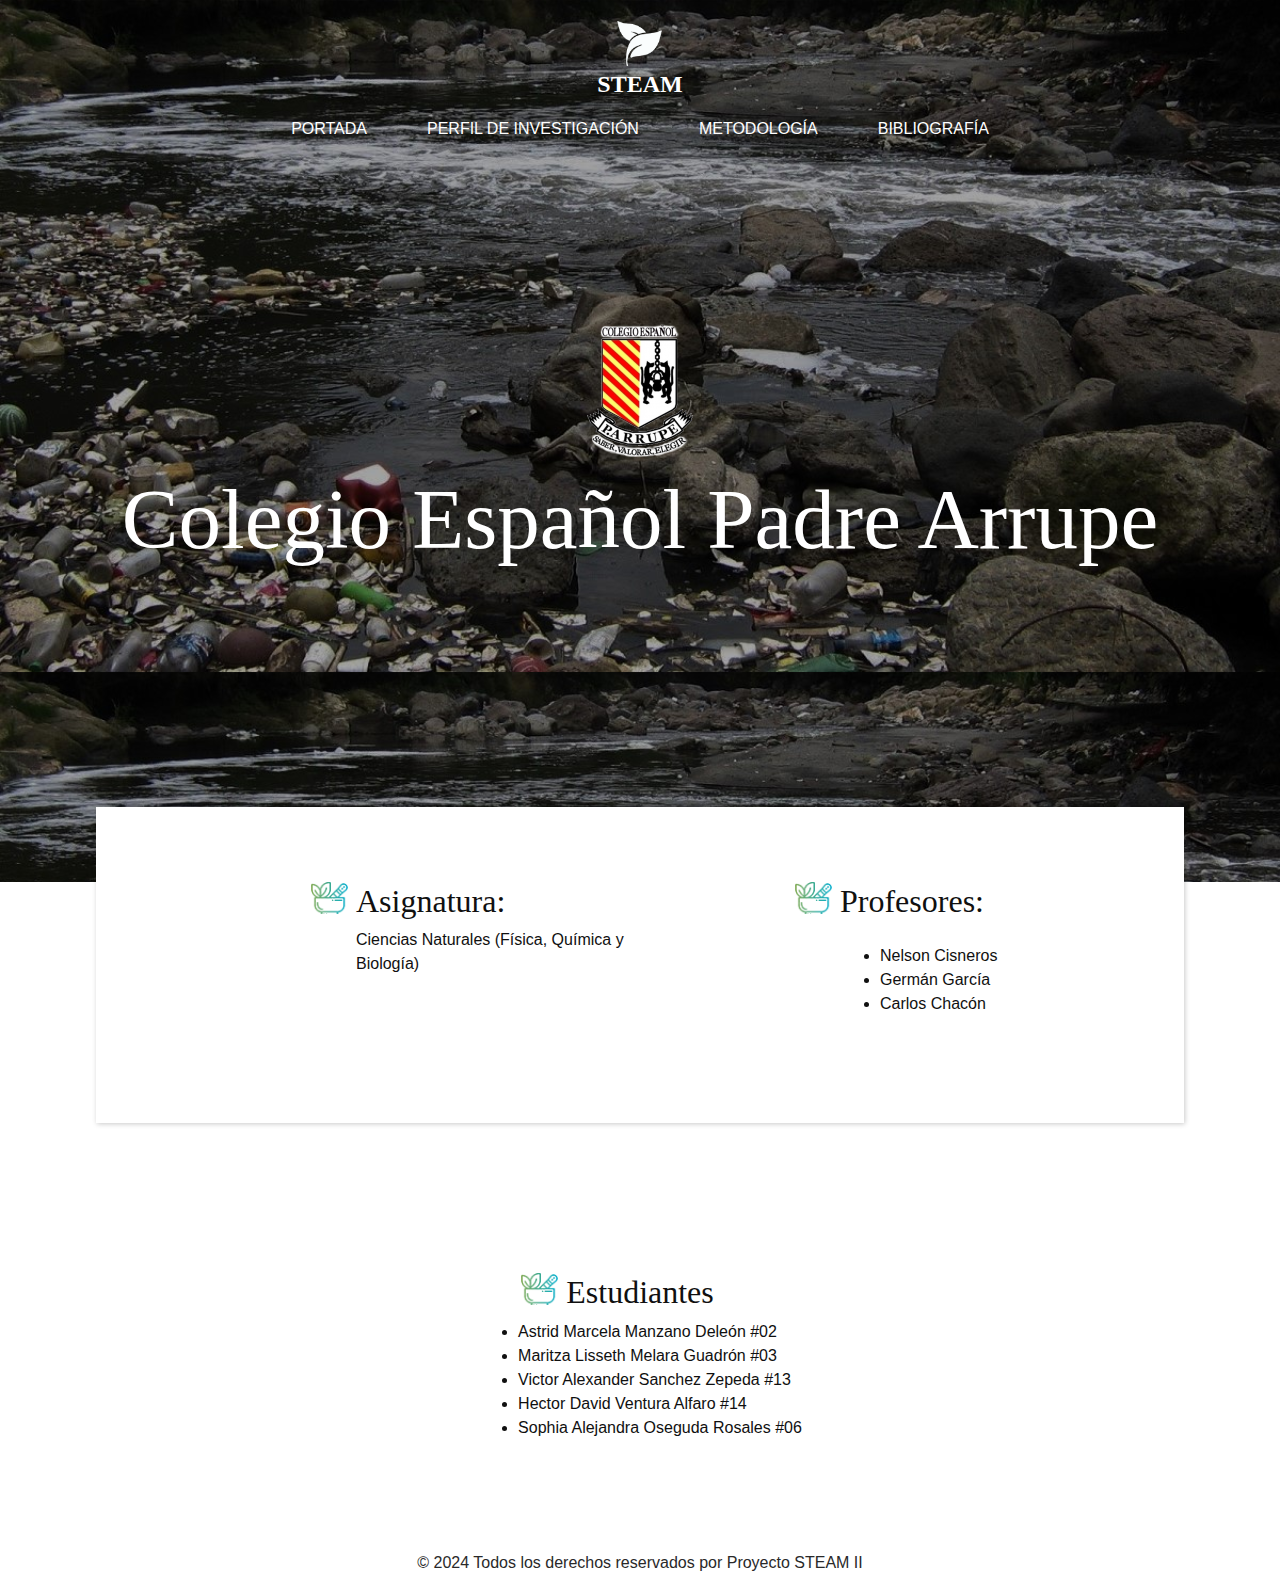
<file: index.html>
<!DOCTYPE html>
<html>

<head>
  <!-- Basic -->
  <meta charset="utf-8" />
  <meta http-equiv="X-UA-Compatible" content="IE=edge" />
  <!-- Mobile Metas -->
  <meta name="viewport" content="width=device-width, initial-scale=1, shrink-to-fit=no" />
  <!-- Site Metas -->
  <meta name="keywords" content="" />
  <meta name="description" content="" />
  <meta name="author" content="" />

  <!--ícono de la pestaña-->
  <link rel="icon" href="images/favicon.ico" type="image/x-icon"/>
  <title>Proyecto STEAM II</title>

  <!-- slider stylesheet -->
  <link rel="stylesheet" type="text/css"
    href="https://cdnjs.cloudflare.com/ajax/libs/OwlCarousel2/2.1.3/assets/owl.carousel.min.css" />

  <!-- bootstrap core css -->
  <link rel="stylesheet" type="text/css" href="css/bootstrap.css" />

  <!-- Custom styles for this template -->
  <link href="css/style.css" rel="stylesheet" />
  <!-- responsive style -->
  <link href="css/responsive.css" rel="stylesheet" />
</head>

<body>
  <div class="hero_area">
    <!-- header section strats -->
    <header class="header_section">
      <div class="container-fluid">
        <nav class="navbar navbar-expand-lg custom_nav-container pt-3">
          <a class="navbar-brand" href="index.html">
            <img src="images/logo.png" alt="" />
            <span>
              STEAM
            </span>
          </a>
          <button class="navbar-toggler" type="button" data-toggle="collapse" data-target="#navbarSupportedContent"
            aria-controls="navbarSupportedContent" aria-expanded="false" aria-label="Toggle navigation">
            <span class="navbar-toggler-icon"></span>
          </button>

          <div class="collapse navbar-collapse" id="navbarSupportedContent">
            <div class="d-flex ml-auto flex-column flex-lg-row align-items-center">
              <ul class="navbar-nav  ">
                <li class="nav-item active">
                  <a class="nav-link" href="index.html">Portada <span class="sr-only">(current)</span></a>
                </li>
                <li class="nav-item">
                  <a class="nav-link" href="perfil_Investigacion.html"> Perfil de investigación </a>
                </li>
                <li class="nav-item">
                  <a class="nav-link" href="metodologia.html"> Metodología </a>
                </li>
                <li>
                  <a class="nav-link" href="bibliografia.html"> Bibliografía </a>
                </li>
              </ul>
            </div>
          </div>
        </nav>
      </div>
    </header>
    <!-- end header section -->
    <!-- hero section -->
    <section class="hero_section">
      <div class="hero_detail">
        <img src="images/icono.png" class="hero_image"/>
        <h1>
          <span>
            Colegio Español Padre Arrupe
          </span>
        </h1>
      </div>
    </section>
    <!-- end hero section -->
  </div>
  <!-- end hero area -->


  <!-- about section -->
  <section class="about_section layout_padding">
    <div class="about_container">
      <div class="container">
        <div class="detail">
          <h2 class="custom_heading">
            Asignatura:
          </h2>
          <p>
            Ciencias Naturales (Física, Química y Biología)
          </p>
        </div>
        <div class="detail-2">
          <h2 class="custom_heading">
            Profesores:
          </h2>
          <p>
            <ul>
              <li>Nelson Cisneros </li>
              <li>Germán García</li>
              <li>Carlos Chacón</li>
            </ul>
          </p>
        </div>
      </div>
    </div>
  </section>


  <!-- end about section -->

  <!-- product section -->
  <!--<section class="product_section layout_padding">
    <div class="d-flex justify-content-center">
      <h2 class="custom_heading">
        Our Products
      </h2>
    </div>
    <div class="container layout_padding2">
      <div class="img-box box-1">
        <img src="images/p-1.jpg" alt="">
      </div>
      <div class="img-box box-2">
        <img src="images/p-2.jpg" alt="">
      </div>
      <div class="img-box box-3">
        <img src="images/p-3.jpg" alt="">
      </div>
      <div class="img-box box-4">
        <img src="images/p-4.jpg" alt="">
      </div>
    </div>
    <div class="d-flex justify-content-center">
      <a href="">
        See More
      </a>
    </div>
  </section>-->


  <!-- end product section -->

  <!-- why section -->

  <section class="why_section layout_padding">
    <div class="container">
      <div class="d-flex flex-column align-items-center text-left">
        <h2 class="custom_heading ">
          Estudiantes
        </h2>
        <ul>
          <li>Astrid Marcela Manzano Deleón     #02</li> 
          <li>Maritza Lisseth Melara Guadrón    #03</li>
          <li>Victor Alexander Sanchez Zepeda   #13 </li>
          <li>Hector David Ventura Alfaro           #14 </li>
          <li>Sophia Alejandra Oseguda Rosales  #06</li>
        </ul>
      </div>
    </div>
    <!--<div class="why_container my-4">
      <div class="img_box">
        <img src="images/why-img.jpg" alt="">
      </div>
    </div>
    <div class="d-flex justify-content-center">
      <a href="">
        Read More
      </a>
    </div>-->
  </section>

  <!-- end why section -->



  <!-- contact section -->

  <!--<section class="contact_section layout_padding">
    <div class="container">
      <div class="col-md-6">
        <div class="d-flex mb-4 ml-4 ml-md-0">
          <h2 class="custom_heading text-center">
            CONTACT US
          </h2>
        </div>
        <form action="">
          <div>
            <input type="text" placeholder="Name" />
          </div>
          <div>
            <input type="email" placeholder="Email" />
          </div>
          <div>
            <input type="text" placeholder="Pone Number" />
          </div>
          <div>
            <input type="text" class="message-box" placeholder="Message" />
          </div>
          <div class="d-flex justify-content-center mt-4 ">
            <button>
              SEND
            </button>
          </div>
        </form>
      </div>
    </div>

  </section>-->

  <!-- end contact section -->

  <!-- client section -->
  <!--<section class="client_section layout_padding">
    <div class="d-flex justify-content-center">
      <h2 class="custom_heading">
        Testimonial
      </h2>
    </div>
    <div class="container">
      <div id="carouselExampleIndicators" class="carousel slide" data-ride="carousel">
        <ol class="carousel-indicators">
          <li data-target="#carouselExampleIndicators" data-slide-to="0" class="active"></li>
          <li data-target="#carouselExampleIndicators" data-slide-to="1"></li>
          <li data-target="#carouselExampleIndicators" data-slide-to="2"></li>
        </ol>
        <div class="carousel-inner">
          <div class="carousel-item active">
            <div class="client_container layout_padding">
              <div class="img_box">
                <img src="images/client.png" alt="">
              </div>

              <div class="detail_box">
                <h5>
                  <span>
                    M
                  </span>
                  <span>
                    o
                  </span>
                  <span>
                    r
                  </span>
                  <span>
                    s
                  </span>
                  <span>
                    w
                  </span>
                </h5>
                <p>
                  It is a long established fact that a reader will be distracted by the readable content of a page when
                  looking at its layout. The point of using Lorem Ipsum is that it has a more-or-less normal
                  distribution of
                  letters,
                </p>
              </div>
            </div>
          </div>
          <div class="carousel-item">
            <div class="client_container layout_padding">
              <div class="img_box">
                <img src="images/client.png" alt="">
              </div>

              <div class="detail_box">
                <h5>
                  <span>
                    M
                  </span>
                  <span>
                    o
                  </span>
                  <span>
                    r
                  </span>
                  <span>
                    s
                  </span>
                  <span>
                    w
                  </span>
                </h5>
                <p>
                  It is a long established fact that a reader will be distracted by the readable content of a page when
                  looking at its layout. The point of using Lorem Ipsum is that it has a more-or-less normal
                  distribution of
                  letters,
                </p>
              </div>
            </div>
          </div>
          <div class="carousel-item">
            <div class="client_container layout_padding">
              <div class="img_box">
                <img src="images/client.png" alt="">
              </div>

              <div class="detail_box">
                <h5>
                  <span>
                    M
                  </span>
                  <span>
                    o
                  </span>
                  <span>
                    r
                  </span>
                  <span>
                    s
                  </span>
                  <span>
                    w
                  </span>
                </h5>
                <p>
                  It is a long established fact that a reader will be distracted by the readable content of a page when
                  looking at its layout. The point of using Lorem Ipsum is that it has a more-or-less normal
                  distribution of
                  letters,
                </p>
              </div>
            </div>
          </div>
        </div>

      </div>

    </div>
  </section>-->

  <!-- end client section -->

  <!-- info section -->
  <!--<section class="info_section layout_padding">
    <div class="container layout_padding-top  layout_padding2-bottom">
      <div class="logo-box">
        <a href="index.html">
          <img src="images/info-logo.png" alt="">
        </a>
      </div>
      <div class="info_items">
        <a href="">
          <div class="item ">
            <div class="img-box box-1">
              <img src="images/location-white.png" alt="" />
            </div>
            <div class="detail-box">
              <p>
                It is a long established fact that a reader will be distracted by the readable content of a page when
                looking at its layout. The point of using Lorem
              </p>
            </div>
          </div>
        </a>
        <a href="">
          <div class="item ">
            <div class="img-box box-3">
              <img src="images/envelope-white.png" alt="" />
            </div>
            <div class="detail-box">
              <p>
                demo@gmail.com
              </p>
            </div>
          </div>
        </a>
        <a href="">
          <div class="item ">
            <div class="img-box box-2">
              <img src="images/telephone-white.png" alt="" />
            </div>
            <div class="detail-box">
              <p>
                +02 1234567890
              </p>
            </div>
          </div>
        </a>

      </div>
    </div>
  </section>-->

  <!-- end info_section -->

  <!-- footer section -->
  <section class="container-fluid footer_section">
    <p>
      &copy; 2024 Todos los derechos reservados por
      <a href="index.html">Proyecto STEAM II</a>
    </p>
  </section>
  <!-- footer section -->

  <script type="text/javascript" src="js/jquery-3.4.1.min.js"></script>
  <script type="text/javascript" src="js/bootstrap.js"></script>
</body>

</html>
</file>
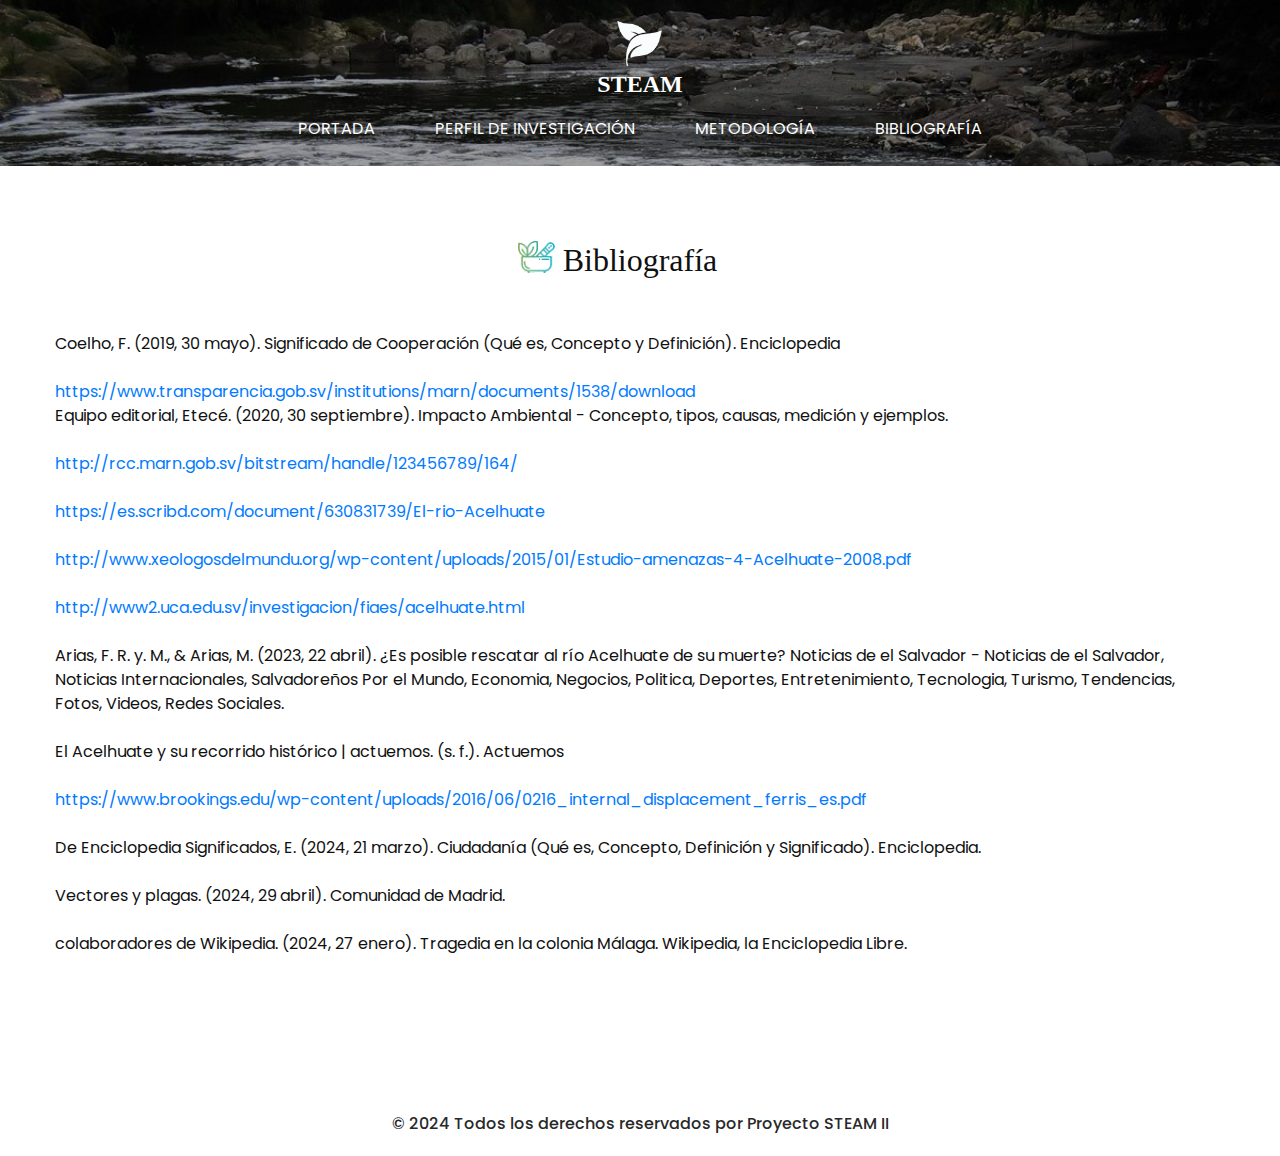
<file: bibliografia.html>
<!DOCTYPE html>
<html>

<head>
  <!-- Basic -->
  <meta charset="utf-8" />
  <meta http-equiv="X-UA-Compatible" content="IE=edge" />
  <!-- Mobile Metas -->
  <meta name="viewport" content="width=device-width, initial-scale=1, shrink-to-fit=no" />
  <!-- Site Metas -->
  <meta name="keywords" content="" />
  <meta name="description" content="" />
  <meta name="author" content="" />

  <link rel="icon" href="images/favicon.ico" type="image/x-icon"/>
  <title>Proyecto STEAM II</title>

  <!-- slider stylesheet -->
  <link rel="stylesheet" type="text/css"
    href="https://cdnjs.cloudflare.com/ajax/libs/OwlCarousel2/2.1.3/assets/owl.carousel.min.css" />

  <!-- bootstrap core css -->
  <link rel="stylesheet" type="text/css" href="css/bootstrap.css" />

  <!-- fonts style -->
  <link href="https://fonts.googleapis.com/css?family=Dosis:400,500|Poppins:400,700&display=swap" rel="stylesheet" />
  <!-- Custom styles for this template -->
  <link href="css/style.css" rel="stylesheet" />
  <!-- responsive style -->
  <link href="css/responsive.css" rel="stylesheet" />
</head>

<body class="sub_page">
  <div class="hero_area">
    <!-- header section strats -->
    <header class="header_section">
      <div class="container-fluid">
        <nav class="navbar navbar-expand-lg custom_nav-container pt-3">
          <a class="navbar-brand" href="index.html">
            <img src="images/logo.png" alt="" />
            <span>
              STEAM
            </span>
          </a>
          <button class="navbar-toggler" type="button" data-toggle="collapse" data-target="#navbarSupportedContent"
            aria-controls="navbarSupportedContent" aria-expanded="false" aria-label="Toggle navigation">
            <span class="navbar-toggler-icon"></span>
          </button>

          <div class="collapse navbar-collapse" id="navbarSupportedContent">
            <div class="d-flex ml-auto flex-column flex-lg-row align-items-center">
              <ul class="navbar-nav  ">
                <li class="nav-item active">
                  <a class="nav-link" href="index.html">Portada <span class="sr-only">(current)</span></a>
                </li>
                <li class="nav-item">
                  <a class="nav-link" href="perfil_Investigacion.html"> Perfil de investigación </a>
                </li>
                <li class="nav-item">
                  <a class="nav-link" href="metodologia.html"> Metodología </a>
                </li>
                <li>
                  <a class="nav-link" href="bibliografia.html"> Bibliografía </a>
                </li>
              </ul>
            </div>
          </div>
        </nav>
      </div>
    </header>
    <!-- end header section -->

  </div>
  <!-- end hero area -->



  <!-- product section -->
  <section class="product_section layout_padding">
    <div class="d-flex justify-content-center">
      <h2 class="custom_heading">
        Bibliografía
      </h2>
    </div>
    <div class="container layout_padding2">
      <p>
        Coelho, F. (2019, 30 mayo). Significado de Cooperación (Qué es, Concepto y Definición). Enciclopedia <br>
        <br>
        <a class="biblio_a" href="https://www.transparencia.gob.sv/institutions/marn/documents/1538/download">https://www.transparencia.gob.sv/institutions/marn/documents/1538/download</a> <br>
        Equipo editorial, Etecé. (2020, 30 septiembre). Impacto Ambiental - Concepto, tipos, causas, medición y ejemplos. <br>
        <br>
        <a class="biblio_a" href="http://rcc.marn.gob.sv/bitstream/handle/123456789/164/">http://rcc.marn.gob.sv/bitstream/handle/123456789/164/</a> <br>
        <br>
        <a class="biblio_a" href="https://es.scribd.com/document/630831739/El-rio-Acelhuate">https://es.scribd.com/document/630831739/El-rio-Acelhuate</a> <br>
        <br>
       <a class="biblio_a" href="http://www.xeologosdelmundu.org/wp-content/uploads/2015/01/Estudio-amenazas-4-Acelhuate-2008.pdf">http://www.xeologosdelmundu.org/wp-content/uploads/2015/01/Estudio-amenazas-4-Acelhuate-2008.pdf</a>  <br>
       <br>
       <a class="biblio_a" href="http://www2.uca.edu.sv/investigacion/fiaes/acelhuate.html">http://www2.uca.edu.sv/investigacion/fiaes/acelhuate.html</a> <br>
       <br>
        Arias, F. R. y. M., & Arias, M. (2023, 22 abril). ¿Es posible rescatar al río Acelhuate de su muerte? Noticias de el Salvador - Noticias de el Salvador, Noticias Internacionales, Salvadoreños Por el Mundo, Economia, Negocios, Politica, Deportes, Entretenimiento, Tecnologia, Turismo, Tendencias, Fotos, Videos, Redes Sociales. <br>
        <br>
        El Acelhuate y su recorrido histórico | actuemos. (s. f.). Actuemos <br>
        <br>
       <a class="biblio_a" href="https://www.brookings.edu/wp-content/uploads/2016/06/0216_internal_displacement_ferris_es.pdf"> https://www.brookings.edu/wp-content/uploads/2016/06/0216_internal_displacement_ferris_es.pdf</a> <br>
       <br>
        De Enciclopedia Significados, E. (2024, 21 marzo). Ciudadanía (Qué es, Concepto, Definición y Significado). Enciclopedia. <br>
        <br>
        Vectores y plagas. (2024, 29 abril). Comunidad de Madrid. <br>
        <br>
        colaboradores de Wikipedia. (2024, 27 enero). Tragedia en la colonia Málaga. Wikipedia, la Enciclopedia Libre. <br>
      </p>
      </div>
    </div>
    <div class="d-flex justify-content-center">
    </div>
  </section>


  <!-- end product section -->


  <!-- info section -->
  <!--<section class="info_section layout_padding">
    <div class="container layout_padding-top  layout_padding2-bottom">
      <div class="logo-box">
        <a href="index.html">
          <img src="images/info-logo.png" alt="">
        </a>
      </div>
      <div class="info_items">
        <a href="">
          <div class="item ">
            <div class="img-box box-1">
              <img src="images/location-white.png" alt="" />
            </div>
            <div class="detail-box">
              <p>
                It is a long established fact that a reader will be distracted by the readable content of a page when
                looking at its layout. The point of using Lorem
              </p>
            </div>
          </div>
        </a>
        <a href="">
          <div class="item ">
            <div class="img-box box-3">
              <img src="images/envelope-white.png" alt="" />
            </div>
            <div class="detail-box">
              <p>
                demo@gmail.com
              </p>
            </div>
          </div>
        </a>
        <a href="">
          <div class="item ">
            <div class="img-box box-2">
              <img src="images/telephone-white.png" alt="" />
            </div>
            <div class="detail-box">
              <p>
                +02 1234567890
              </p>
            </div>
          </div>
        </a>

      </div>
    </div>
  </section>-->

  <!-- end info_section -->

  <!-- footer section -->
  <section class="container-fluid footer_section">
    <p>
      &copy; 2024 Todos los derechos reservados por
      <a href="index.html">Proyecto STEAM II</a>
    </p>
  </section>
  <!-- footer section -->

  <script type="text/javascript" src="js/jquery-3.4.1.min.js"></script>
  <script type="text/javascript" src="js/bootstrap.js"></script>
</body>

</html>
</file>
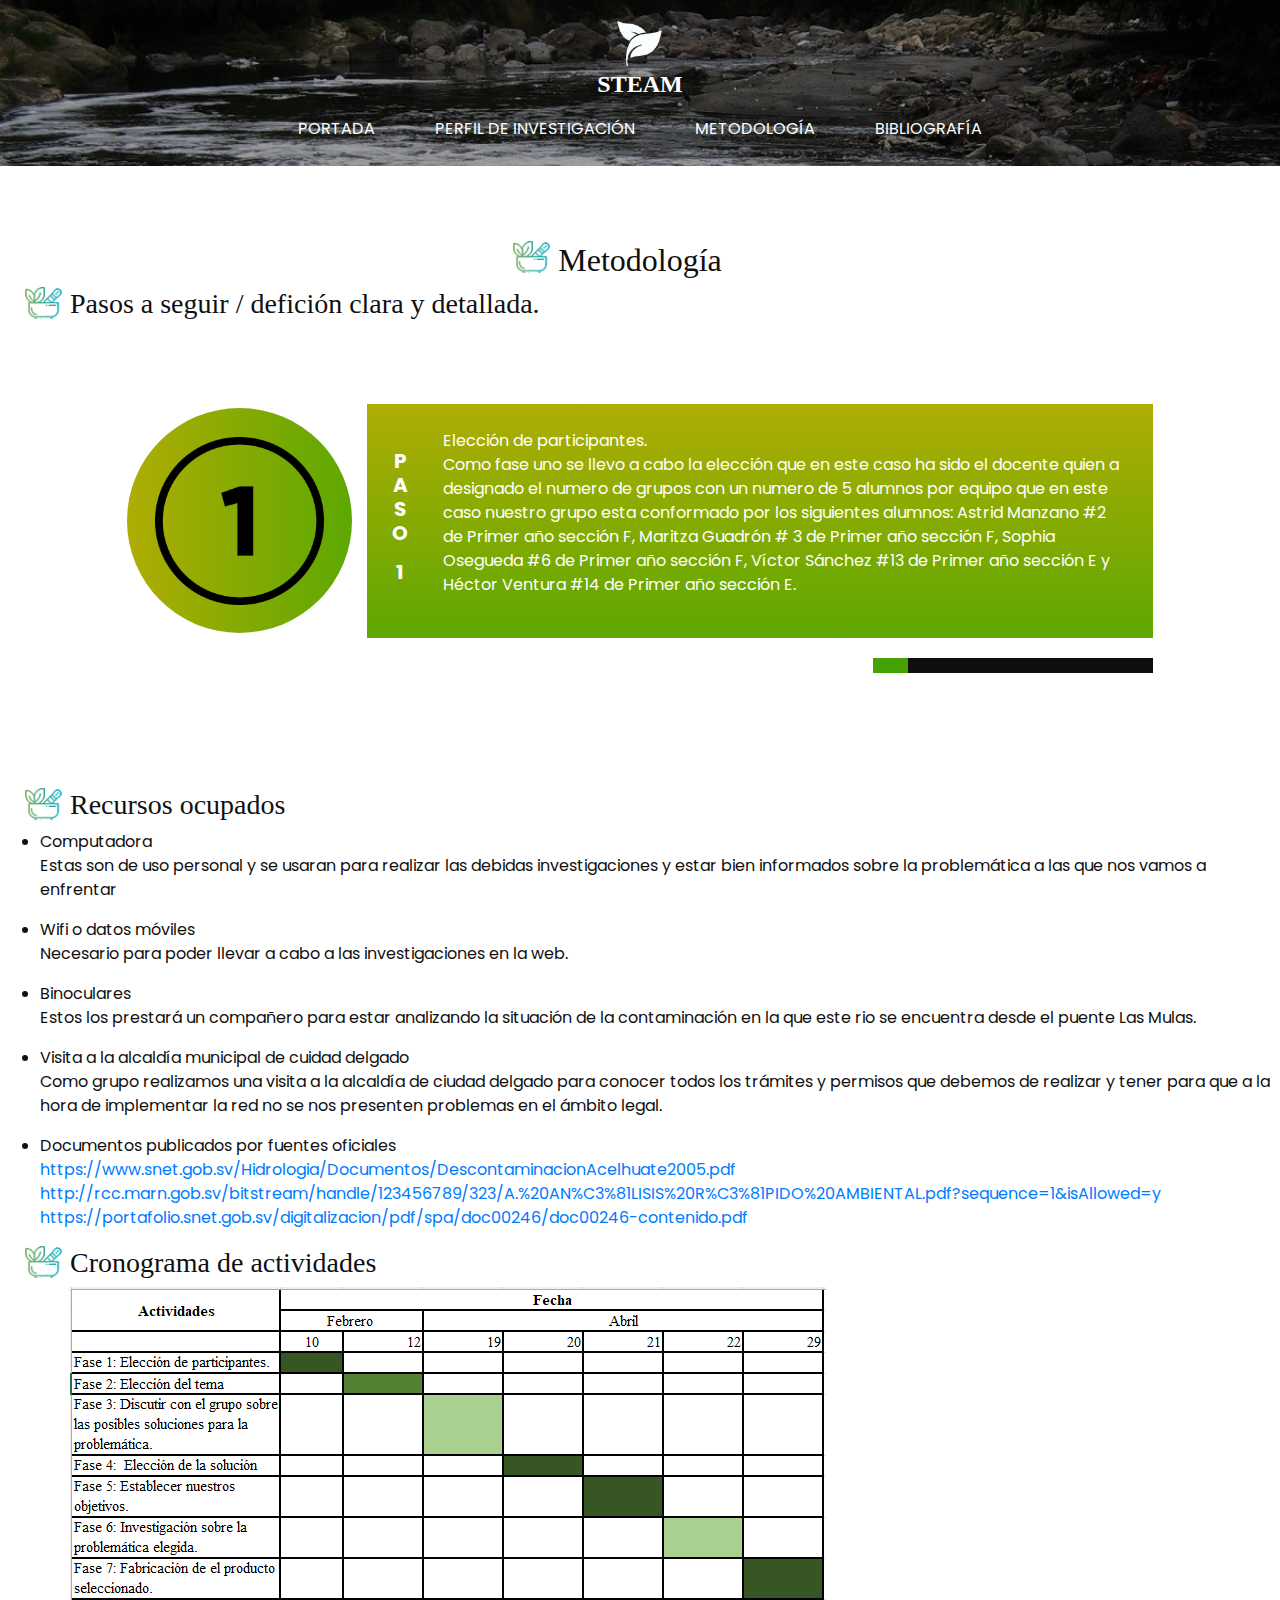
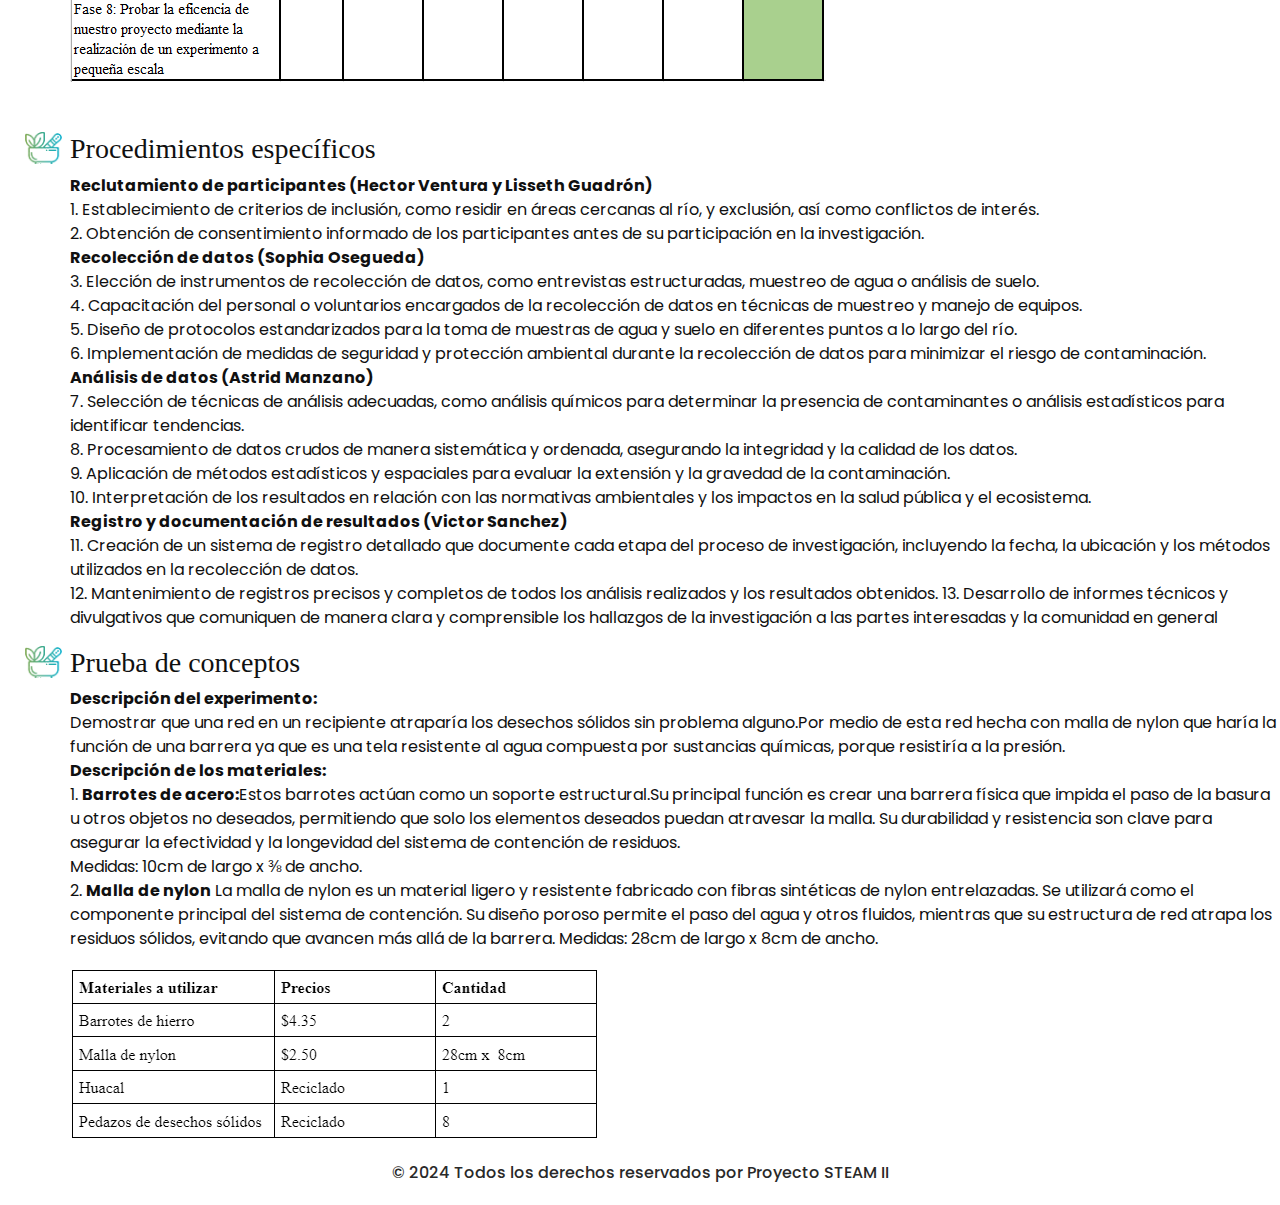
<file: metodologia.html>
<!DOCTYPE html>
<html>

<head>
  <!-- Basic -->
  <meta charset="utf-8" />
  <meta http-equiv="X-UA-Compatible" content="IE=edge" />
  <!-- Mobile Metas -->
  <meta name="viewport" content="width=device-width, initial-scale=1, shrink-to-fit=no" />
  <!-- Site Metas -->
  <meta name="keywords" content="" />
  <meta name="description" content="" />
  <meta name="author" content="" />

  <link rel="icon" href="images/favicon.ico" type="image/x-icon"/>
  <title>Proyecto STEAM II</title>

  <!-- slider stylesheet -->
  <link rel="stylesheet" type="text/css"
    href="https://cdnjs.cloudflare.com/ajax/libs/OwlCarousel2/2.1.3/assets/owl.carousel.min.css" />

  <!-- bootstrap core css -->
  <link rel="stylesheet" type="text/css" href="css/bootstrap.css" />

  <!-- fonts style -->
  <link href="https://fonts.googleapis.com/css?family=Dosis:400,500|Poppins:400,700&display=swap" rel="stylesheet" />
  <!-- Custom styles for this template -->
  <link href="css/style.css" rel="stylesheet" />
  <!-- responsive style -->
  <link href="css/responsive.css" rel="stylesheet" />
</head>

<body class="sub_page">
  <div class="hero_area">
    <!-- header section strats -->
    <header class="header_section">
      <div class="container-fluid">
        <nav class="navbar navbar-expand-lg custom_nav-container pt-3">
          <a class="navbar-brand" href="index.html">
            <img src="images/logo.png" alt="" />
            <span>
              STEAM
            </span>
          </a>
          <button class="navbar-toggler" type="button" data-toggle="collapse" data-target="#navbarSupportedContent"
            aria-controls="navbarSupportedContent" aria-expanded="false" aria-label="Toggle navigation">
            <span class="navbar-toggler-icon"></span>
          </button>

          <div class="collapse navbar-collapse" id="navbarSupportedContent">
            <div class="d-flex ml-auto flex-column flex-lg-row align-items-center">
              <ul class="navbar-nav  ">
                <li class="nav-item active">
                  <a class="nav-link" href="index.html">Portada <span class="sr-only">(current)</span></a>
                </li>
                <li class="nav-item">
                  <a class="nav-link" href="perfil_Investigacion.html"> Perfil de investigación </a>
                </li>
                <li class="nav-item">
                  <a class="nav-link" href="metodologia.html"> Metodología </a>
                </li>
                <li>
                  <a class="nav-link" href="bibliografia.html"> Bibliografía </a>
                </li>
              </ul>
            </div>
          </div>
        </nav>
      </div>
    </header>
    <!-- end header section -->
  </div>
  <!-- end hero area -->

  <!-- client section -->
  <!-- Acá ustedes editan los objetos para que sean los pasos que establecerán con el método-->
  <section class="client_section layout_padding">
    <div class="d-flex justify-content-center">
      <h2 class="custom_heading">
          Metodología
        </h2>
    </div>
    <div class="d-flex justify-content-left" style="margin-left: 70px;">
      <h3 class="custom_heading">
        Pasos a seguir / defición clara y detallada. 
      </h3>
    </div>

    <div class="container">
      <div id="carouselExampleIndicators" class="carousel slide" data-ride="carousel">
        <ol class="carousel-indicators">
          <li data-target="#carouselExampleIndicators" data-slide-to="0" class="active"></li>
          <li data-target="#carouselExampleIndicators" data-slide-to="1"></li>
          <li data-target="#carouselExampleIndicators" data-slide-to="2"></li>
          <li data-target="#carouselExampleIndicators" data-slide-to="3"></li>
          <li data-target="#carouselExampleIndicators" data-slide-to="4"></li>
          <li data-target="#carouselExampleIndicators" data-slide-to="5"></li>
          <li data-target="#carouselExampleIndicators" data-slide-to="6"></li>
          <li data-target="#carouselExampleIndicators" data-slide-to="7"></li>
        </ol>
        <!-- ACÁ COMIENZA EL CARRUSEL DE IMAGENES -->
        <div class="carousel-inner">
          <!-- ACÁ EMPIEZA EL PRIMER ITEM -->
          <div class="carousel-item active">
            <div class="client_container layout_padding">
              <div class="img_box">
                <img src="images/n1.png" alt="">
              </div>

              <div class="detail_box">
                <h5>
                  <span>
                    P
                  </span>
                  <span>
                    A
                  </span>
                  <span>
                    S
                  </span>
                  <span>
                    O
                  </span>
                  <span style="margin-top: 15px;">
                    1
                  </span>
                </h5>
                <p>
                  Elección de participantes.<br>
                  Como fase uno se llevo a cabo la elección que en este caso ha sido el docente quien a designado el numero de grupos con un numero de 5 alumnos por equipo que en este caso nuestro grupo esta conformado por los siguientes alumnos: Astrid Manzano #2 de Primer año sección F, Maritza Guadrón # 3 de Primer año sección F, Sophia Osegueda #6 de Primer año sección F, Víctor Sánchez #13 de Primer año sección E y Héctor Ventura #14 de Primer año sección E.
                </p>
              </div>
            </div>
          </div>
          <!-- ACÁ EMPIEZA EL SEGUNDO ITEM -->
          <div class="carousel-item">
            <div class="client_container layout_padding">
              <div class="img_box">
                <img src="images/n2.png" alt="">
              </div>

              <div class="detail_box">
                <h5>
                  <span>
                    P
                  </span>
                  <span>
                    A
                  </span>
                  <span>
                    S
                  </span>
                  <span>
                    O
                  </span>
                  <span style="margin-top: 15px;">
                    2
                  </span>
                </h5>
                <p>
                  Elección del tema basado en el desarrollo sostenible. <br>
                  Como grupo número 3 de Primer año sección E-F nos hemos reunido para tomar una decisión con respecto al tema que elegimos el cual ha sido CONTAMINACIÓN DEL RIO ACELHUATE EN CIUDAD DELGADO ya que es un tema muy importante el cual debe ser tratado ya que el agua es uno de los recursos más importantes para la vida de los seres humanos y a lo largo del tiempo dicho rio se ha ido contaminando de diversos desechos los cuales son: Desechos Sólidos, Desechos Químicos y Aguas Negras, sin embargo, mi grupo se va a centrar en la solución a los desechos solidos que transcurren por el río. 
                </p>
              </div>
            </div>
          </div>

          <!-- ACÁ EMPIEZA EL TERCER ITEM -->

          <div class="carousel-item">
            <div class="client_container layout_padding">
              <div class="img_box">
                <img src="images/n3.png" alt="">
              </div>

              <div class="detail_box">
                <h5>
                  <span>
                    P
                  </span>
                  <span>
                    A
                  </span>
                  <span>
                    S
                  </span>
                  <span>
                    O
                  </span>
                  <span style="margin-top: 15px;">
                    3
                  </span>
                </h5>
                <p>
                  Discutir con el grupo sobre las posibles soluciones. <br>
                  Como grupo número 3 de Primer año sección E-F nos hemos reunido para evaluar las posibles soluciones para la problemática de la contaminación del rio acelhuate en la zona de Ciudad Delgado y llegamos a 3 posibles soluciones las cuales son las siguientes: <br>
                  -	Las empresas o personas que depositen algún tipo de desecho solido en el rio serán multadas y se verán en la obligación de hacer servicio de limpieza en todos los terrenos aledaños al rio Acelhuate que pasa por Ciudad Delgado. <br>
                  -	Poner cámaras en el área del puente de las mulas situado en las cercanías del colegio Español Padre Arrupe, para monitorear y controlar a las personas que tiren desechos al rio Acelhuate, estas serán gestionadas por un equipo de personas comprometidas con la preservación de este rio. <br>
                  -	Elaborar una red de material resistente que detenga los desechos solidos que transcurran en el rio Acelhuate.  
                  .  <br>
                </p>
              </div>
            </div>
          </div>

          <!--EMPIEZA EL CUARTO ITEM -->

          <div class="carousel-item">
            <div class="client_container layout_padding">
              <div class="img_box">
                <img src="images/n4.png" alt="">
              </div>

              <div class="detail_box">
                <h5>
                  <span>
                    P
                  </span>
                  <span>
                    A
                  </span>
                  <span>
                    S
                  </span>
                  <span>
                    O
                  </span>
                  <span style="margin-top: 15px;">
                    4
                  </span>
                </h5>
                <p>
                  Elección de la solución. <br>
                  Como grupo número 3 de Primer año sección E-F hemos tomado la decisión que la solución a trabajar será la <b> elaboración de la red que detenga los desechos sólidos</b> que van en el rio Acelhuate ya que como grupo pensamos que esta podría ser la solución más efectiva y factible para muchos ámbitos como el económico, este proyecto se realizaría en conjunto con la alcaldía de Ciudad Delgado y los habitantes de la zona para que puedan aportar realizando campañas de limpieza de la red para que esta se mantenga limpia, se espera que grupos de 3 o más personas vayan cada tres días a limpiar la red y verificar la integridad de la red, en caso de que la red sufra algún daño como la desintegración del nylon o que algún objeto la haya cortado, esta se deberá de cambiar por una nueva.
                </p>
              </div>
            </div>
          </div>

          <!-- QUINTO ITEM -->

  <div class="carousel-item">
    <div class="client_container layout_padding">
      <div class="img_box">
        <img src="images/n5.png" alt="">
      </div>

      <div class="detail_box">
        <h5>
          <span>
            P
          </span>
          <span>
            A
          </span>
          <span>
            S
          </span>
          <span>
            O
          </span>
          <span style="margin-top: 15px;">
            5
          </span>
        </h5>
        <p>
          Elaboración de el objetivo general y objetivos específicos. <br>
          La elaboración de los objetivos fue llevada a cabo por el alumno Víctor Sánchez de Primer año sección E, quedando, así como objetivo general el siguiente: <br>
          <b>Investigar soluciones para la contaminación del rio Acelhuate, con el fin de contribuir a la preservación y restauración del rio Acelhuate por medio de la elaboración de una red que abarque todo el largo del rio.</b> <br>
Y los 3 objetivos específicos los cuales son los siguientes: <br>
- Evaluar la magnitud y fuentes de contaminación del rio Acelhuate mediante el análisis de los desechos sólidos que se depositan en dicho rio. <br>
-Proponer estrategias y acciones concretas para mitigar la contaminación de desechos sólidos en el rio Acelhuate, incluyendo promociones de prácticas ambientales, como carteles informativos para fortalecer las normativas. <br>
-Elaborar un plan con prácticas de saneamiento en cooperación con la alcaldía de Ciudad Delgado y la ciudadanía que este interesada en la recuperación y en el mantenimiento de este río. <br>

        </p>
      </div>
    </div>
  </div>

  <!-- SEXTO ITEM -->

  <div class="carousel-item">
    <div class="client_container layout_padding">
      <div class="img_box">
        <img src="images/n6.png" alt="">
      </div>

      <div class="detail_box">
        <h5>
          <span>
            P
          </span>
          <span>
            A
          </span>
          <span>
            S
          </span>
          <span>
            O
          </span>
          <span style="margin-top: 15px;">
            6
          </span>
        </h5>
        <p>
          Como grupo número 3 investigaremos sobre la problemática acordada: <b>CONTAMINACION DE DESECHOS SOLIDOS QUE VAN EN EL RIO ACELHUATE.</b><br>
En la investigación a realizar tomaremos en cuenta los siguientes puntos: <br>
- Opiniones de la población con respecto a esta problemática. <br>
- Los agentes responsables de la contaminación de desechos sólidos de este río. <br>
- La cantidad de gente dispuesta a colaborar para que este fenómeno de la contaminación ya no se siga dando. <br>
- Posibles impactos que la contaminación genera en los habitantes de la zona. <br>
- Impacto ambiental que los desechos sólidos que transcurren en el rio generan. <br>

        </p>
      </div>
    </div>
  </div>

  <!-- SEPTIMO ITEM -->

  <div class="carousel-item">
    <div class="client_container layout_padding">
      <div class="img_box">
        <img src="images/n7.png" alt="">
      </div>

      <div class="detail_box">
        <h5>
          <span>
            P
          </span>
          <span>
            A
          </span>
          <span>
            S
          </span>
          <span>
            O
          </span>
          <span style="margin-top: 15px;">
            7
          </span>
        </h5>
        <p>
          Elaboración del producto seleccionado. <br>
          Después de haber tenido una reunión, concluimos que los materiales para elaborar este proyecto serían los siguientes: red de nylon y barras de acero. <br>
          Elegimos el  nylon ya que es un un termoplástico de gran resistencia al desgaste y larga vida útil. De gran estabilidad dimensional y amortiguación mecánica. Con una alta capacidad de resistencia ante cualquier producto químicos y/o corrosivos y elegimos las barras de acero ya que, el acero es un metal duro y muy resistente al impacto, al desgaste y a la corrosión.
          </p> .

      </div>
    </div>
  </div>

  <!-- OCTAVO ITEM -->

  <div class="carousel-item">
    <div class="client_container layout_padding">
      <div class="img_box">
        <img src="images/n8.png" alt="">
      </div>

      <div class="detail_box">
        <h5>
          <span>
            P
          </span>
          <span>
            A
          </span>
          <span>
            S
          </span>
          <span>
            O
          </span>
          <span style="margin-top: 15px;">
            8
          </span>
        </h5>
        <p>
         <b>Probar la eficiencia de nuestro proyecto mediante la realización de un experimento a pequeña escala.</b> <br>
         Como grupo nímero 3, antes de dar a conocer nuestro proyecto a la población, realizaremos un experimento a pequeña escala con el producto final que consiste en un huacal con agua, dentro de ese huacal pondremos dos varillas de hierro y una red que abarque todo el largo de el huacal, amarrada a cada varilla, tiraremos un poco de desechos sólidos en un lado de la red para demostrar que la red es capaz de retener estos desechos sin problema alguno.s
        </p>
      </div>
    </div>
  </div>
        </div>

      </div>

    </div>
  </section>



  <!-- end client section -->


  <div class="d-flex justify-content-left" style="margin-left: 70px;">
    <h3 class="custom_heading">
      Recursos ocupados
    </h3>
  </div>

  <div class="lista_recursos">
    <ul>
      <li>Computadora</li>
      <p>Estas son de uso personal y se usaran para realizar las debidas investigaciones y estar bien informados sobre la problemática a las que nos vamos a enfrentar</p>
      <li>Wifi o datos móviles</li>
      <p>Necesario para poder llevar a cabo a las investigaciones en la web.</p>
      <li>Binoculares</li>
      <p>Estos los prestará un compañero para estar analizando la situación de la contaminación en la que este rio se encuentra desde el puente Las Mulas. </p>
      <li>Visita a la alcaldía municipal de cuidad delgado</li>
      <p>Como grupo realizamos una visita a la alcaldía de ciudad delgado para conocer todos los trámites y  permisos que debemos de realizar y tener para que a la hora de implementar la red no se nos presenten problemas en el ámbito legal.</p>
      <li>Documentos publicados por fuentes oficiales</li>
      <a href="https://www.snet.gob.sv/Hidrologia/Documentos/DescontaminacionAcelhuate2005.pdf"target="_blank">https://www.snet.gob.sv/Hidrologia/Documentos/DescontaminacionAcelhuate2005.pdf</a>
      <a href="http://rcc.marn.gob.sv/bitstream/handle/123456789/323/A.%20AN%C3%81LISIS%20R%C3%81PIDO%20AMBIENTAL.pdf?sequence=1&isAllowed=y" target="_blank"> http://rcc.marn.gob.sv/bitstream/handle/123456789/323/A.%20AN%C3%81LISIS%20R%C3%81PIDO%20AMBIENTAL.pdf?sequence=1&isAllowed=y</a>
      <a href="https://portafolio.snet.gob.sv/digitalizacion/pdf/spa/doc00246/doc00246-contenido.pdf" target="_blank">https://portafolio.snet.gob.sv/digitalizacion/pdf/spa/doc00246/doc00246-contenido.pdf</a>
    </ul>
  </div>

  <div class="d-flex justify-content-left" style="margin-left: 70px;">
    <h3 class="custom_heading">
      Cronograma de actividades
    </h3>
  </div>

  <div class="d-flex justify-content-left" style="margin-left: 70px;">
    <img src="images/crono.png" alt="Imagen del Cronograma">
  </div>

  <div class="d-flex justify-content-left" style="margin-left: 70px; margin-top: 50px;">
    <h3 class="custom_heading">
      Procedimientos específicos
    </h3>
  </div>

  <div class="d-flex justify-content-left" style="margin-left: 70px;">
    <p>
      <b>Reclutamiento de participantes (Hector Ventura y Lisseth Guadrón)</b> <br>
      1. Establecimiento de criterios de inclusión, como residir en áreas cercanas al río, y exclusión, así como conflictos de interés. <br>
      2. Obtención de consentimiento informado de los participantes antes de su participación en la investigación. <br>
      <b>Recolección de datos (Sophia Osegueda)</b> <br>
      3. Elección de instrumentos de recolección de datos, como entrevistas estructuradas, muestreo de agua o análisis de suelo. <br>
      4. Capacitación del personal o voluntarios encargados de la recolección de datos en técnicas de muestreo y manejo de equipos. <br>
      5. Diseño de protocolos estandarizados para la toma de muestras de agua y suelo en diferentes puntos a lo largo del río. <br>
      6. Implementación de medidas de seguridad y protección ambiental durante la recolección de datos para minimizar el riesgo de contaminación. <br>
      <b>Análisis de datos (Astrid Manzano)</b> <br>
      7. Selección de técnicas de análisis adecuadas, como análisis químicos para determinar la presencia de contaminantes o análisis estadísticos para identificar tendencias. <br>
      8. Procesamiento de datos crudos de manera sistemática y ordenada, asegurando la integridad y la calidad de los datos. <br>
      9. Aplicación de métodos estadísticos y espaciales para evaluar la extensión y la gravedad de la contaminación. <br>
      10. Interpretación de los resultados en relación con las normativas ambientales y los impactos en la salud pública y el ecosistema. <br>
      <b>Registro y documentación de resultados (Victor Sanchez)</b> <br>
      11. Creación de un sistema de registro detallado que documente cada etapa del proceso de investigación, incluyendo la fecha, la ubicación y los métodos utilizados en la recolección de datos. <br>
      12. Mantenimiento de registros precisos y completos de todos los análisis realizados y los resultados obtenidos.
      13. Desarrollo de informes técnicos y divulgativos que comuniquen de manera clara y comprensible los hallazgos de la investigación a las partes interesadas y la comunidad en general
    </p>
  </div>

  <div class="d-flex justify-content-left" style="margin-left: 70px;">
    <h3 class="custom_heading">
      Prueba de conceptos
    </h3>
  </div>

  <div class="d-flex justify-content-left" style="margin-left: 70px;">
    <p>
      <b>Descripción del experimento:</b> <br> 
      Demostrar que una red en un recipiente atraparía los desechos sólidos sin problema alguno.Por medio de esta red hecha con malla de nylon que haría la función de una barrera ya que es una tela resistente al agua compuesta por sustancias químicas, porque resistiría a la presión.  <br>
      <b>Descripción de los materiales:</b> <br>
      1. <b>Barrotes de acero:</b>Estos barrotes actúan como un soporte estructural.Su principal función es crear una barrera física que impida el paso de la basura u otros objetos no deseados, permitiendo que solo los elementos deseados puedan atravesar la malla. Su durabilidad y resistencia son clave para asegurar la efectividad y la longevidad del sistema de contención de residuos. <br>
      Medidas: 10cm de largo x ⅜ de ancho. <br>
      2. <b>Malla de nylon</b> La malla de nylon es un material ligero y resistente fabricado con fibras sintéticas de nylon entrelazadas. Se utilizará como el componente principal del sistema de contención. Su diseño poroso permite el paso del agua y otros fluidos, mientras que su estructura de red atrapa los residuos sólidos, evitando que avancen más allá de la barrera. 
      Medidas: 28cm de largo x 8cm de ancho.
    </p>    
  </div>

  <div style="margin-left: 70px;">
    <img src="images/materiales si.PNG">
  </div>
  <!-- info section -->
  <!--<section class="info_section layout_padding">
    <div class="container layout_padding-top  layout_padding2-bottom">
      <div class="logo-box">
        <a href="index.html">
          <img src="images/info-logo.png" alt="">
        </a>
      </div>
      <div class="info_items">
        <a href="">
          <div class="item ">
            <div class="img-box box-1">
              <img src="images/location-white.png" alt="" />
            </div>
            <div class="detail-box">
              <p>
                It is a long established fact that a reader will be distracted by the readable content of a page when
                looking at its layout. The point of using Lorem
              </p>
            </div>
          </div>
        </a>
        <a href="">
          <div class="item ">
            <div class="img-box box-3">
              <img src="images/envelope-white.png" alt="" />
            </div>
            <div class="detail-box">
              <p>
                demo@gmail.com
              </p>
            </div>
          </div>
        </a>
        <a href="">
          <div class="item ">
            <div class="img-box box-2">
              <img src="images/telephone-white.png" alt="" />
            </div>
            <div class="detail-box">
              <p>
                +02 1234567890
              </p>
            </div>
          </div>
        </a>

      </div>
    </div>
  </section>-->

  <!-- end info_section -->

  <!-- footer section -->
  <section class="container-fluid footer_section">
    <p>
      &copy; 2024 Todos los derechos reservados por
      <a href="index.html">Proyecto STEAM II</a>
    </p>
  </section>
  <!-- footer section -->

  <script type="text/javascript" src="js/jquery-3.4.1.min.js"></script>
  <script type="text/javascript" src="js/bootstrap.js"></script>
</body>

</html>
</file>
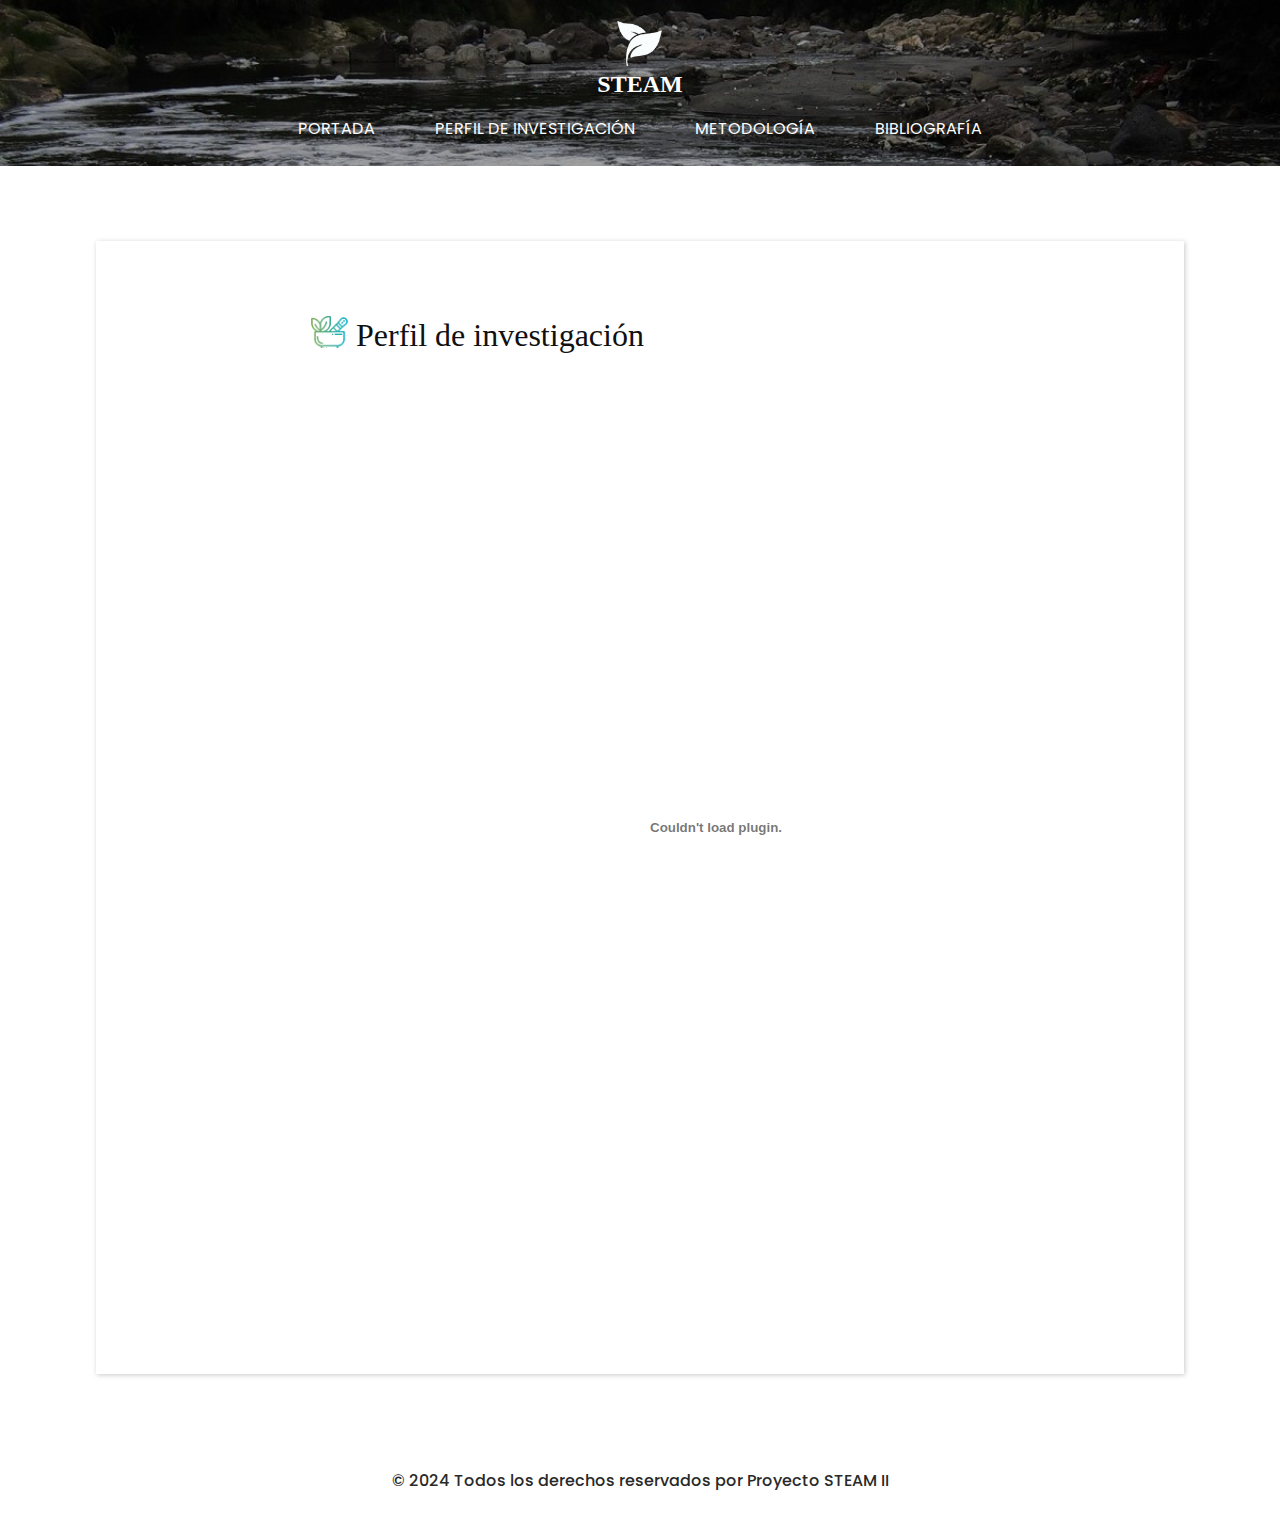
<file: perfil_Investigacion.html>
<!DOCTYPE html>
<html>

<head>
  <!-- Basic -->
  <meta charset="utf-8" />
  <meta http-equiv="X-UA-Compatible" content="IE=edge" />
  <!-- Mobile Metas -->
  <meta name="viewport" content="width=device-width, initial-scale=1, shrink-to-fit=no" />
  <!-- Site Metas -->
  <meta name="keywords" content="" />
  <meta name="description" content="" />
  <meta name="author" content="" />

  <!--ícono de la pestaña-->
  <link rel="icon" href="images/favicon.ico" type="image/x-icon"/>
  <title>Proyecto STEAM II</title>

  <!-- slider stylesheet -->
  <link rel="stylesheet" type="text/css"
    href="https://cdnjs.cloudflare.com/ajax/libs/OwlCarousel2/2.1.3/assets/owl.carousel.min.css" />

  <!-- bootstrap core css -->
  <link rel="stylesheet" type="text/css" href="css/bootstrap.css" />

  <!-- fonts style -->
  <link href="https://fonts.googleapis.com/css?family=Dosis:400,500|Poppins:400,700&display=swap" rel="stylesheet" />
  <!-- Custom styles for this template -->
  <link href="css/style.css" rel="stylesheet" />
  <!-- responsive style -->
  <link href="css/responsive.css" rel="stylesheet" />
</head>

<body class="sub_page">
  <div class="hero_area">
    <!-- header section strats -->
    <header class="header_section">
      <div class="container-fluid">
        <nav class="navbar navbar-expand-lg custom_nav-container pt-3">
          <a class="navbar-brand" href="index.html">
            <img src="images/logo.png" alt="" />
            <span>
              STEAM
            </span>
          </a>
          <button class="navbar-toggler" type="button" data-toggle="collapse" data-target="#navbarSupportedContent"
            aria-controls="navbarSupportedContent" aria-expanded="false" aria-label="Toggle navigation">
            <span class="navbar-toggler-icon"></span>
          </button>

          <div class="collapse navbar-collapse" id="navbarSupportedContent">
            <div class="d-flex ml-auto flex-column flex-lg-row align-items-center">
              <ul class="navbar-nav  ">
                <li class="nav-item active">
                  <a class="nav-link" href="index.html">Portada <span class="sr-only">(current)</span></a>
                </li>
                <li class="nav-item">
                  <a class="nav-link" href="perfil_Investigacion.html"> Perfil de investigación </a>
                </li>
                <li class="nav-item">
                  <a class="nav-link" href="metodologia.html"> Metodología </a>
                </li>
                <li>
                  <a class="nav-link" href="bibliografia.html"> Bibliografía </a>
                </li>
              </ul>
            </div>
          </div>
        </nav>
      </div>
    </header>
    <!-- end header section -->
  </div>
  <!-- end hero area -->


  <!-- about section -->
  <section class="about_section layout_padding">
    <div class="about_container">
      <div class="container">
        <div class="detail">
          <h2 class="custom_heading">
            Perfil de investigación
          </h2>
          <!-- Aquí pones la url del documento del perfil de investigación, donde dice src -->
          <embed src="docs/Proyecto STEAM perfilde in.pdf" type="application/pdf" width="720px" height="930px">
        </div>        
      </div>
    </div>
  </section>


  <!-- end about section -->



  <!-- info section -->
  <!--<section class="info_section layout_padding">
    <div class="container layout_padding-top  layout_padding2-bottom">
      <div class="logo-box">
        <a href="index.html">
          <img src="images/info-logo.png" alt="">
        </a>
      </div>
      <div class="info_items">
        <a href="">
          <div class="item ">
            <div class="img-box box-1">
              <img src="images/location-white.png" alt="" />
            </div>
            <div class="detail-box">
              <p>
                It is a long established fact that a reader will be distracted by the readable content of a page when
                looking at its layout. The point of using Lorem
              </p>
            </div>
          </div>
        </a>
        <a href="">
          <div class="item ">
            <div class="img-box box-3">
              <img src="images/envelope-white.png" alt="" />
            </div>
            <div class="detail-box">
              <p>
                demo@gmail.com
              </p>
            </div>
          </div>
        </a>
        <a href="">
          <div class="item ">
            <div class="img-box box-2">
              <img src="images/telephone-white.png" alt="" />
            </div>
            <div class="detail-box">
              <p>
                +02 1234567890
              </p>
            </div>
          </div>
        </a>

      </div>
    </div>
  </section>-->

  <!-- end info_section -->

  <!-- footer section -->
  <section class="container-fluid footer_section">
    <p>
      &copy; 2024 Todos los derechos reservados por
      <a href="index.html">Proyecto STEAM II</a>
    </p>
  </section>
  <!-- footer section -->

  <script type="text/javascript" src="js/jquery-3.4.1.min.js"></script>
  <script type="text/javascript" src="js/bootstrap.js"></script>
</body>

</html>
</file>
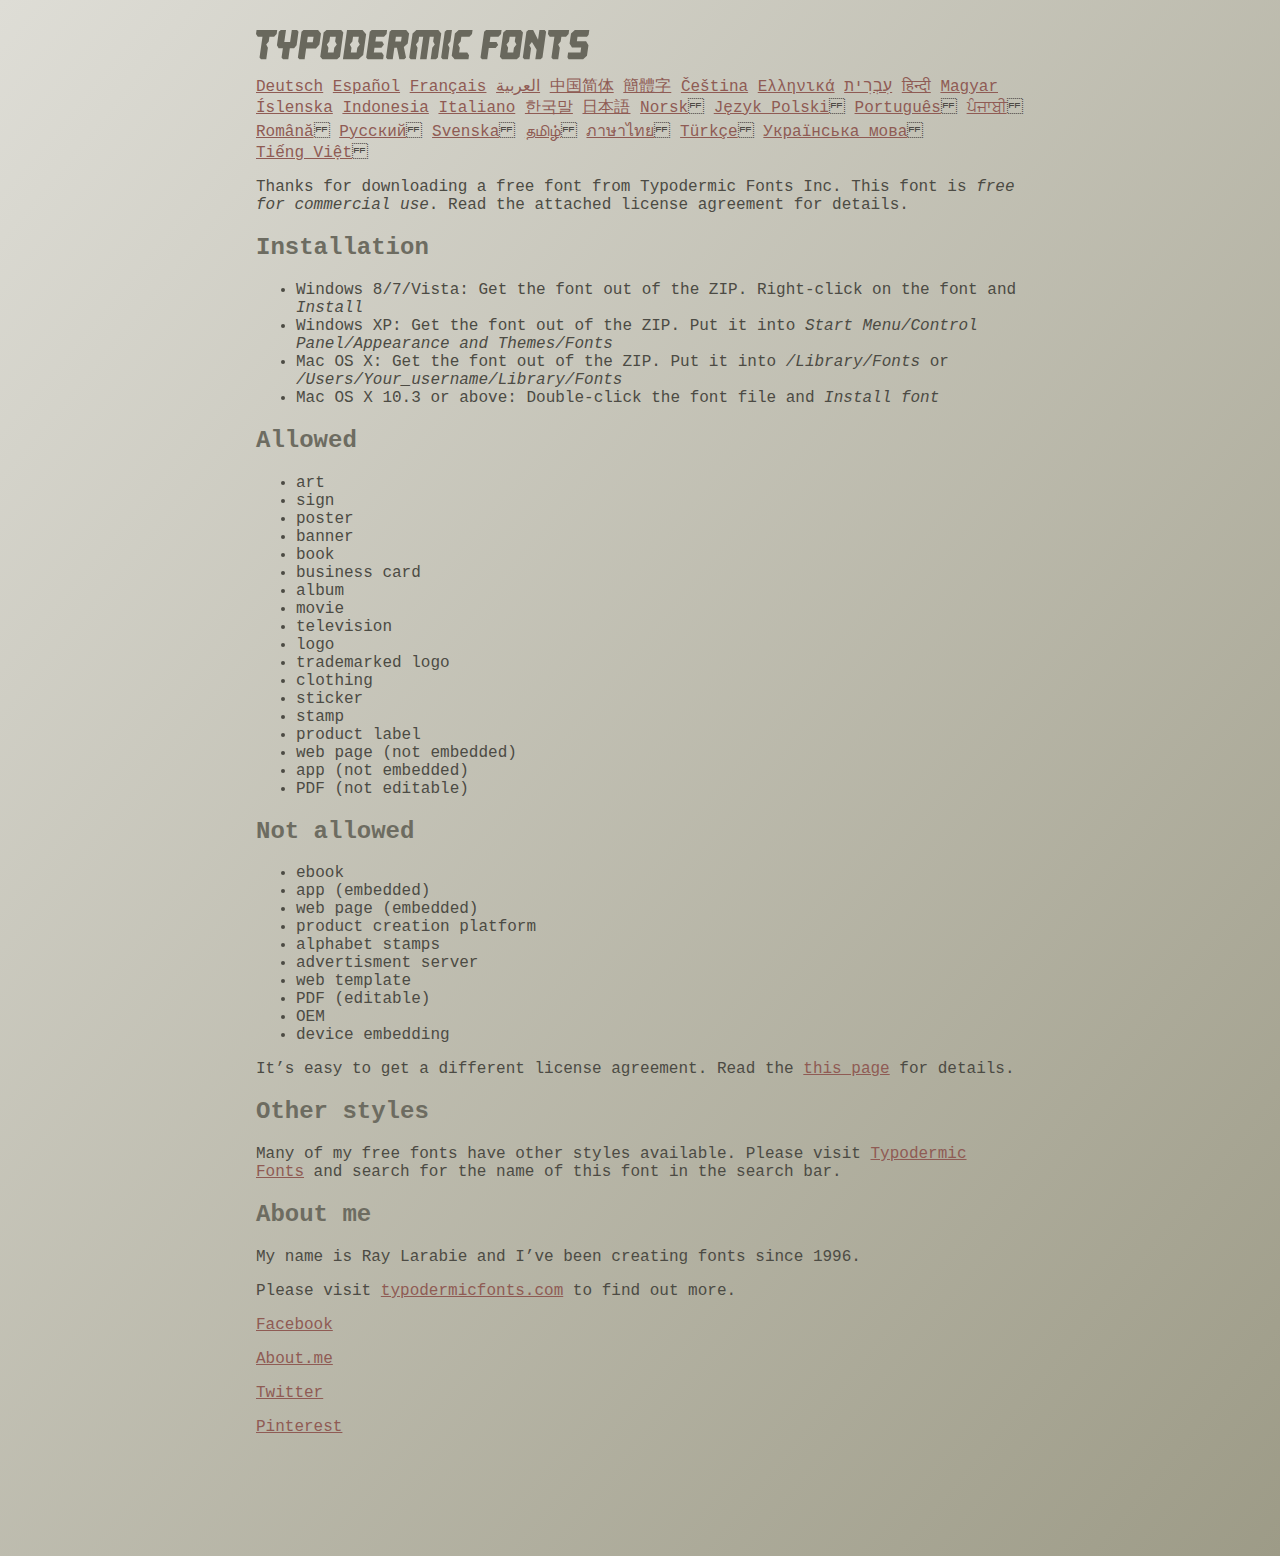
<file: fonts/ethnocentric/read-this.html>
<head>
<meta http-equiv="Content-Type" content="text/html; charset=utf-8">
<title>Typodermic Fonts Inc. Freeware Font instructions 2014</title>
<style type="text/css">
body {
	margin:30px 20% 120px 20%;
	padding:0px;
	font-family:Consolas, Courier, sans-serif;
	color:#4c4b44;
	background-color:#c2c1b3;

/* IE10 Consumer Preview */ 
background-image: -ms-linear-gradient(top left, #DEDDD6 0%, #9D9B87 100%);

/* Mozilla Firefox */ 
background-image: -moz-linear-gradient(top left, #DEDDD6 0%, #9D9B87 100%);

/* Opera */ 
background-image: -o-linear-gradient(top left, #DEDDD6 0%, #9D9B87 100%);

/* Webkit (Safari/Chrome 10) */ 
background-image: -webkit-gradient(linear, left top, right bottom, color-stop(0, #DEDDD6), color-stop(1, #9D9B87));

/* Webkit (Chrome 11+) */ 
background-image: -webkit-linear-gradient(top left, #DEDDD6 0%, #9D9B87 100%);

/* W3C Markup, IE10 Release Preview */ 
background-image: linear-gradient(to bottom right, #DEDDD6 0%, #9D9B87 100%);

	}
h2 {color:#6d6c61;}
a {color:#8f5b54;}
a:hover {color:#ffffff; background-color:#9a998c;}
</style>
</head>

<body>

<svg width="350px" height="30px">
	<path fill="#69685D" d="M0,4.006L0.554,0h20.674l-0.553,4.006l-2.559,2.772h-4.688l-0.682,4.816l-2.515,3.026l1.663,3.07
		l-1.62,11.594H4.987l-1.448-1.79l2.94-20.716H1.791L0,4.006z"/>
	<path fill="#69685D" d="M35.8,0h5.285l1.408,1.791l-1.876,13.343l-2.515,3.111h-4.264l-1.534,11.04h-5.286l-1.449-1.79l1.322-9.25
		h-4.263l-1.705-3.111l1.875-13.343L24.76,0h5.242l-1.706,12.064h5.799L35.8,0z"/>
	<path fill="#69685D" d="M62.09,0l2.899,3.453L63.412,14.58l-3.496,3.962h-9.805l-1.491,10.742h-5.244l-1.493-1.79l3.625-25.704
		L47.469,0H62.09z M50.965,12.362h5.797l0.81-5.583h-5.799L50.965,12.362z"/>
	<path fill="#69685D" d="M64.256,26.642l3.367-24.041L70.523,0h14.664l2.132,2.601l-3.368,24.041l-2.856,2.643H66.431L64.256,26.642
		z M73.335,11.595l-2.514,3.026l1.663,3.07l-0.683,4.816H77.6l0.68-4.816l2.516-3.07l-1.663-3.026l0.681-4.816h-5.796L73.335,11.595
		z"/>
	<path fill="#69685D" d="M86.926,29.285L91.017,0h15.518l3.581,4.307l-2.899,20.673l-4.774,4.305H86.926z M96.345,11.595
		l-2.515,3.026l1.664,3.07l-0.683,4.816h5.798l0.681-4.816l2.516-3.07l-1.663-3.026l0.681-4.816h-5.796L96.345,11.595z"/>
	<path fill="#69685D" d="M127.114,29.285h-15.473l-1.492-1.79l3.624-25.704L115.731,0h15.389l-0.554,4.006l-2.557,2.772h-7.971
		l-0.684,4.816h6.906l1.662,3.026l-2.515,3.111h-6.905l-0.683,4.775h8.057l1.791,2.771L127.114,29.285z"/>
	<path fill="#69685D" d="M150.21,0l2.898,3.453l-1.405,9.977l-3.881,3.452l2.217,10.613l-1.748,1.79h-4.944l-2.387-11.553h-2.6
		l-1.622,11.553h-5.241l-1.493-1.79l3.624-25.704L135.588,0H150.21z M145.691,6.779h-5.796l-0.683,4.816h5.799L145.691,6.779z"/>
	<path fill="#69685D" d="M159.92,29.285h-5.242l-1.492-1.79l3.41-24.042L160.432,0h21.911l2.897,3.453l-3.409,24.042l-1.876,1.79
		h-5.284l1.617-11.594l2.517-3.07l-1.662-3.026l0.681-4.816h-4.092l-3.154,22.506h-6.522l3.155-22.506h-4.134l-0.683,4.816
		l-2.515,3.026l1.663,3.07L159.92,29.285z"/>
	<path fill="#69685D" d="M191.879,29.285h-5.244l-1.492-1.79l3.624-25.704L190.728,0h5.242l-1.619,11.595l-2.516,3.026l1.663,3.07
		L191.879,29.285z"/>
	<path fill="#69685D" d="M213.018,25.279l-0.554,4.006h-13.854l-2.899-3.494l3.156-22.338L202.702,0h13.854l-0.555,4.006
		l-2.558,2.772h-8.1l-0.683,4.816l-2.515,3.026l1.663,3.07l-0.683,4.816h8.1L213.018,25.279z"/>
	<path fill="#69685D" d="M226.007,29.285l-1.492-1.79l3.624-25.704L230.1,0h15.473l-0.554,4.006l-2.557,2.772h-8.058l-0.724,5.115
		h6.818l1.664,3.07l-2.557,3.11h-6.82l-1.535,11.211H226.007z"/>
	<path fill="#69685D" d="M243.903,26.642l3.368-24.041L250.17,0h14.663l2.131,2.601l-3.367,24.041l-2.855,2.643h-14.664
		L243.903,26.642z M252.983,11.595l-2.516,3.026l1.662,3.07l-0.681,4.816h5.796l0.684-4.816l2.515-3.07l-1.664-3.026l0.684-4.816
		h-5.798L252.983,11.595z"/>
	<path fill="#69685D" d="M280.639,19.822l-4.731-7.758l-2.516,3.069l1.662,3.069l-1.533,11.082h-5.244l-1.493-1.79l3.626-25.704
		L272.37,0h4.773l4.902,9.677L283.41,0h5.285l1.407,1.791l-3.623,25.704l-1.877,1.79h-5.285L280.639,19.822z"/>
	<path fill="#69685D" d="M291.926,4.006L292.48,0h20.674l-0.554,4.006l-2.557,2.772h-4.691l-0.681,4.816l-2.516,3.026l1.664,3.07
		l-1.621,11.594h-5.285l-1.451-1.79l2.942-20.716h-4.689L291.926,4.006z"/>
	<path fill="#69685D" d="M325.168,17.478h-9.209l-2.387-3.923l1.45-10.102L318.857,0h14.452l-0.682,4.86l-1.621,1.918h-9.506
		l-0.64,4.561h9.208l2.388,3.878l-1.493,10.572l-3.836,3.494h-14.579l-1.107-1.917l0.682-4.86h12.362L325.168,17.478z"/>
</svg>

<br>

<p translate="no">

<a href="http://translate.google.com/translate?hl=en&sl=en&tl=de&u=http://typodermicfonts.com/wp-content/uploads/2014/02/read-this.html&sandbox=0&usg=ALkJrhivq6___mill12Uw6fPvMWyJxstkw">Deutsch</a>

<a href="http://translate.google.com/translate?hl=en&sl=en&tl=es&u=http://typodermicfonts.com/wp-content/uploads/2014/02/read-this.html&sandbox=0&usg=ALkJrhjAt3cpinDeMTX6Ro8UcZFqaE8K5Q">Español</a>

<a href="http://translate.google.com/translate?hl=en&sl=en&tl=fr&u=http://typodermicfonts.com/wp-content/uploads/2014/02/read-this.html&sandbox=0&usg=ALkJrhjObLPhFyyhwigF-dBoOZ3eXYdDsw">Français</a>

<a href="http://translate.google.com/translate?hl=en&sl=en&tl=ar&u=http://typodermicfonts.com/wp-content/uploads/2014/02/read-this.html&sandbox=0&usg=ALkJrhg2hs-st3zodt-AjmoeuPHfyJsTEg">العربية</a>

<a href="http://translate.google.com/translate?hl=en&sl=en&tl=zh-CN&u=http://typodermicfonts.com/wp-content/uploads/2014/02/read-this.html&sandbox=0&usg=ALkJrhiilVnjG1Ks0DN7UyRqbKExhxAT-Q">中国简体</a>

<a href="http://translate.google.com/translate?hl=en&sl=en&tl=zh-TW&u=http://typodermicfonts.com/wp-content/uploads/2014/02/read-this.html&sandbox=0&usg=ALkJrhiSCPRAYToARlHI4kxIK9eCIFKQhw">簡體字</a>

<a href="http://translate.google.com/translate?hl=en&sl=en&tl=cs&u=http://typodermicfonts.com/wp-content/uploads/2014/02/read-this.html&sandbox=0&usg=ALkJrhj3z2HOOmCXLT-ApYW2SCeBvTGvTA">Čeština</a>

<a href="http://translate.google.com/translate?hl=en&sl=en&tl=el&u=http://typodermicfonts.com/wp-content/uploads/2014/02/read-this.html&sandbox=0&usg=ALkJrhhoORG-43TvZ2NVrll3T0oyOZE0VA">Ελληνικά</a>

<a href="http://translate.google.com/translate?hl=en&sl=en&tl=iw&u=http://typodermicfonts.com/wp-content/uploads/2014/02/read-this.html&sandbox=0&usg=ALkJrhiP4kLXdDxVNuV6-9tHJ8Tbt-1xKw">עִבְרִית</a>

<a href="http://translate.google.com/translate?hl=en&sl=en&tl=hi&u=http://typodermicfonts.com/wp-content/uploads/2014/02/read-this.html&sandbox=0&usg=ALkJrhhJmUufReWrMTSaGKPPOqV7q5jpGQ">हिन्दी</a>

<a href="http://translate.google.com/translate?hl=en&sl=en&tl=hu&u=http://typodermicfonts.com/wp-content/uploads/2014/02/read-this.html&sandbox=0&usg=ALkJrhgfcL_UwP3jkr6Vvq35rkhETFuTug">Magyar</a>

<a href="http://translate.google.com/translate?hl=en&sl=en&tl=is&u=http://typodermicfonts.com/wp-content/uploads/2014/02/read-this.html&sandbox=0&usg=ALkJrhjpK9lELyRP50Vv3RNgqCJDb6d-GQ">Íslenska</a>

<a href="http://translate.google.com/translate?hl=en&sl=en&tl=id&u=http://typodermicfonts.com/wp-content/uploads/2014/02/read-this.html&sandbox=0&usg=ALkJrhiExV3gmyXBUVqcwNiGiUWQSRrgIQ">Indonesia</a>

<a href="http://translate.google.com/translate?hl=en&sl=en&tl=it&u=http://typodermicfonts.com/wp-content/uploads/2014/02/read-this.html&sandbox=0&usg=ALkJrhgMr2_uulaLYRSFz8C34rtcbN6XEg">Italiano</a>

<a href="http://translate.google.com/translate?hl=en&sl=en&tl=ko&u=http://typodermicfonts.com/wp-content/uploads/2014/02/read-this.html&sandbox=0&usg=ALkJrhhl_nNXiOMIiBERq879UXH1XYfZGw">한국말</a>

<a href="http://translate.google.com/translate?hl=en&ie=UTF8&prev=_t&sl=en&tl=ja&u=http://typodermicfonts.com/wp-content/uploads/2014/02/read-this.html&sandbox=0&usg=ALkJrhi2FvSFgSUub72-Sq2moIRAosCiLA">日本語</a>

<a href="http://translate.google.com/translate?hl=en&sl=en&tl=no&u=http://typodermicfonts.com/wp-content/uploads/2014/02/read-this.html&sandbox=0&usg=ALkJrhhnf9AGd5hfxwA04e1w-tfYPha1ww">Norsk</a>
<a href="http://translate.google.com/translate?hl=en&sl=en&tl=pl&u=http://typodermicfonts.com/wp-content/uploads/2014/02/read-this.html&sandbox=0&usg=ALkJrhjZTe5eJRrZffLe0zgqEHPrMb8pOQ">Język&nbsp;Polski</a>
<a href="http://translate.google.com/translate?hl=en&sl=en&tl=pt-BR&u=http://typodermicfonts.com/wp-content/uploads/2014/02/read-this.html&sandbox=0&usg=ALkJrhg-zp3i6AcZCv02ONjZ5YvkcCFDBw">Português</a>
<a href="http://translate.google.com/translate?hl=en&sl=en&tl=pa&u=http://typodermicfonts.com/wp-content/uploads/2014/02/read-this.html&sandbox=0&usg=ALkJrhhPEMoYvW59_DJT7y6fxgG2IMh23A">ਪੰਜਾਬੀ</a>
<a href="http://translate.google.com/translate?hl=en&sl=en&tl=ro&u=http://typodermicfonts.com/wp-content/uploads/2014/02/read-this.html&sandbox=0&usg=ALkJrhgD0R8zxuQQh-YmFpQTJdvjhAYm2A">Română</a>
<a href="http://translate.google.com/translate?hl=en&sl=en&tl=ru&u=http://typodermicfonts.com/wp-content/uploads/2014/02/read-this.html&sandbox=0&usg=ALkJrhgI6c7Pd-FCcipT4xc2NPTefj5JJg">Русский</a>
<a href="http://translate.google.com/translate?hl=en&sl=en&tl=sv&u=http://typodermicfonts.com/wp-content/uploads/2014/02/read-this.html&sandbox=0&usg=ALkJrhhA8gW_-rjCbZQ5TK46zFMB3_StEQ">Svenska</a>
<a href="http://translate.google.com/translate?hl=en&sl=en&tl=ta&u=http://typodermicfonts.com/wp-content/uploads/2014/02/read-this.html&sandbox=0&usg=ALkJrhiwxxCEPzu3pHBXP-fbTZaOzYqe3g">தமிழ்</a>
<a href="http://translate.google.com/translate?hl=en&sl=en&tl=th&u=http://typodermicfonts.com/wp-content/uploads/2014/02/read-this.html&sandbox=0&usg=ALkJrhjP1N1DRUB1M81k5mi5KnRtt5C2-Q">ภาษาไทย</a>
<a href="http://translate.google.com/translate?hl=en&sl=en&tl=tr&u=http://typodermicfonts.com/wp-content/uploads/2014/02/read-this.html&sandbox=0&usg=ALkJrhiTYbD039OWznCcGyQnMy89_v-1gA">Türkçe</a>
<a href="http://translate.google.com/translate?hl=en&sl=en&tl=uk&u=http%3A%2F%2Ftypodermicfonts.com%2Fwp-content%2Fuploads%2F2014%2F02%2Fread-this.html">Українська&nbsp;мова</a>
<a href="http://translate.google.com/translate?hl=en&sl=en&tl=vi&u=http://typodermicfonts.com/wp-content/uploads/2014/02/read-this.html&sandbox=0&usg=ALkJrhirTQPOLCZognLpxOvJQT_158y07A">Tiếng&nbsp;Việt</a>
</p>


<p>Thanks for downloading a free font from <span translate="no">Typodermic Fonts Inc.</span> This font is <em>free for commercial use</em>. Read the attached license agreement for details.</p>


<h2>Installation</h2>

<ul>
<li>Windows 8/7/Vista: Get the font out of the ZIP. Right-click on the font and <em>Install</em>
<li>Windows XP: Get the font out of the ZIP. Put it into <cite translate="no">Start Menu/Control Panel/Appearance and Themes/Fonts</cite>
<li>Mac OS X: Get the font out of the ZIP. Put it into <cite translate="no">/Library/Fonts</cite> or <cite translate="no">/Users/Your_username/Library/Fonts</cite>
<li>Mac OS X 10.3 or above: Double-click the font file and <em>Install font</em>
</ul>


<h2>Allowed</h2>

<ul>
<li>art
<li>sign
<li>poster
<li>banner
<li>book
<li>business card
<li>album
<li>movie
<li>television
<li>logo
<li>trademarked logo
<li>clothing
<li>sticker
<li>stamp
<li>product label
<li>web page (not embedded)
<li>app (not embedded)
<li>PDF (not editable)
</ul>

<h2>Not allowed</h2>

<ul>
<li>ebook
<li>app (embedded)
<li>web page (embedded)
<li>product creation platform
<li>alphabet stamps
<li>advertisment server
<li>web template
<li>PDF (editable)
<li>OEM
<li>device embedding
</ul>

<p>It&rsquo;s easy to get a different license agreement. Read the <a href="http://typodermicfonts.com/custom/">this page</a> for details.</p>

<h2>Other styles</h2>

<p>Many of my free fonts have other styles available. Please visit <a href="http://typodermicfonts.com">Typodermic Fonts</a> and search for the name of this font in the search bar.</p>


<h2>About me</h2>

<p>My name is <span translate="no">Ray Larabie</span> and I&rsquo;ve been creating fonts since 1996.</p>

<p>Please visit <a href="http://typodermicfonts.com">typodermicfonts.com</a> to find out more.</p>

<p translate="no"><a href="https://www.facebook.com/pages/Typodermic-Fonts/7153899975">Facebook</a></p>
<p translate="no"><a href="http://about.me/raylarabie/#">About.me</a></p>
<p translate="no"><p><a href="https://twitter.com/typodermic">Twitter</a></p>
<p translate="no"><p><a href="http://www.pinterest.com/plywood747/">Pinterest</a></p>

</body>
</file>
<file: css/style.css>
@font-face {
  font-family: "Ethnocentric";
  src: url("../fonts/ethnocentric/ethnocentric rg.ttf") format("ttf");
  font-weight: 400;
}

@font-face {
  font-family: "Ethnocentric";
  src: url("../fonts/ethnocentric/ethnocentric rg it.ttf") format("ttf");
  font-weight: 400;
}

@font-face {
  font-family: "poppins";
  src: url("../fonts/ethnocentric/Poppins-Regular.ttf") format("ttf");
  font-weight: 400;
}

@font-face {
  font-family: "poppins";
  src: url("../fonts/ethnocentric/Poppins-Bold.ttf") format("ttf");
  font-weight: bold;
}

h1,
h2,
h3 {
  font-family: "Ethnocentric";
}

body {
  font-family: "poppins", sans-serif;
  color: #101010;
  background-color: #ffffff;
}

.layout_padding {
  padding: 75px 0;
}

.layout_padding2 {
  padding: 45px 0;
}

.layout_padding2-top {
  padding-top: 45px;
}

.layout_padding2-bottom {
  padding-bottom: 45px;
}

.layout_padding-top {
  padding-top: 75px;
}

.layout_padding-bottom {
  padding-bottom: 75px;
}

div h3{
  text-align: left;
}

.custom_heading {
  position: relative;
}

.custom_heading::before {
  position: absolute;
  content: "";
  left: -45px;
  width: 37px;
  height: 32px;
  background-image: url(../images/herbal.png);
  background-size: cover;
}

/*header section*/
.hero_area {
  height: 98vh;
  background-image: url(../images/rio_Ac.jpg);
  background-size: 100%;
  background-attachment: fixed;
}

.sub_page .hero_area {
  height: auto;
}

.hero_area.sub_pages {
  height: auto;
}

.header_section .container-fluid {
  padding-right: 25px;
  padding-left: 25px;
}

.header_section .nav_container {
  margin: 0 auto;
}

.custom_nav-container.navbar-expand-lg .navbar-nav .nav-link {
  padding: 10px 30px;
  color: #ffffff;
  text-align: center;
  text-transform: uppercase;
}

.custom_nav-container.navbar-expand-lg .navbar-nav .nav-link:hover{
  color: orange;
}

a,
a:hover,
a:focus {
  text-decoration: none;
}

a:hover,
a:focus {
  color: initial;
}

.btn,
.btn:focus {
  outline: none !important;
  -webkit-box-shadow: none;
          box-shadow: none;
}

.navbar-brand,
.navbar-brand:hover {
  text-transform: uppercase;
  font-weight: bold;
  font-size: 24px;
  color: #fafcfd;
}

.custom_nav-container .nav_search-btn {
  background-image: url(../images/search-icon.png);
  background-size: 22px;
  background-repeat: no-repeat;
  background-position-y: 7px;
  width: 35px;
  height: 35px;
  padding: 0;
  border: none;
}

.navbar-brand {
  display: -webkit-box;
  display: -ms-flexbox;
  display: flex;
  -webkit-box-align: center;
      -ms-flex-align: center;
          align-items: center;
  -webkit-box-orient: vertical;
  -webkit-box-direction: normal;
      -ms-flex-direction: column;
          flex-direction: column;
  align-items: center;
  margin-right: 0;
}

.navbar-brand img {
  width: 45px;
}

.navbar-brand span {
  font-size: 24px;
  font-weight: 700;
  color: #ffffff;
  font-family: "Ethnocentric";
}

.custom_nav-container {
  z-index: 99999;
  padding: 15px 0;
  -webkit-box-orient: vertical;
  -webkit-box-direction: normal;
      -ms-flex-direction: column;
          flex-direction: column;
  -webkit-box-align: center;
      -ms-flex-align: center;
          align-items: center;
}

.custom_nav-container .navbar-toggler {
  outline: none;
}

.custom_nav-container .navbar-toggler .navbar-toggler-icon {
  background-image: url(../images/menu.png);
  background-size: 35px;
}

/*end header section*/
.hero_section {
  text-align: center;
  color: #ffffff;
  display: -webkit-box;
  display: -ms-flexbox;
  display: flex;
  -webkit-box-orient: vertical;
  -webkit-box-direction: normal;
      -ms-flex-direction: column;
          flex-direction: column;
  -webkit-box-pack: center;
      -ms-flex-pack: center;
          justify-content: center;
  height: 75%;
}

.hero_image{
  height: 150px;
  margin-top: -105px;
}

.hero_section h1 {
  font-size: 85px;
  display: -webkit-box;
  display: -ms-flexbox;
  display: flexbox;
  -webkit-box-pack: center;
      -ms-flex-pack: center;
          justify-content: space-between;
  width: 85%;
  margin: 0 auto;
}

.hero_section .hero_btn-box a {
  display: inline-block;
  padding: 12px 55px;
  background-color: transparent;
  border: 1.5px solid #ffffff;
  color: #ffffff;
  margin-top: 55px;
  text-transform: uppercase;
}

.hero_section .hero_btn-box a:hover {
  background-color: #ffffff;
  color: #00ff00;
}

.sub_page .about_section .about_container {
  margin-top: 0;
}

.about_section .about_container {
  width: 85%;
  margin-left: auto;
  margin-right: auto;
  padding: 75px 45px;
  /*background-image: url(../images/about.jpg);*/
  background-size: auto 100%;
  background-color: #fff;
  background-position: center;
  background-repeat: no-repeat;
  margin-top: -150px;
  -webkit-box-shadow: 1px 1px 5px 0px rgba(0, 0, 0, 0.21);
  box-shadow: 1px 1px 5px 0px rgba(0, 0, 0, 0.21);
}

.about_section .about_container .container {
  display: -webkit-box;
  display: -ms-flexbox;
  display: flex;
  -webkit-box-pack: justify;
      -ms-flex-pack: justify;
          justify-content: space-between;
}

.about_section .about_container .container > div {
  width: 46%;
  margin-left: 200px;
}

.about_section .detail a {
  display: inline-block;
  padding: 14px 35px;
  background-color: transparent;
  border: 1.5px solid #00ff00;
  color: #00ff00;
  color: #3cff3c;
  margin-top: 75%;
}

.about_section .detail a:hover {
  background-color: #00ff00;
  color: #ffffff;
}

.about_section .detail-2 {
  display: -webkit-box;
  display: -ms-flexbox;
  display: flex;
  -webkit-box-orient: vertical;
  -webkit-box-direction: normal;
      -ms-flex-direction: column;
          flex-direction: column;
  -webkit-box-pack: end;
      -ms-flex-pack: end;
          justify-content: flex-end;
}

.product_section .container {
  display: -webkit-box;
  display: -ms-flexbox;
  display: flex;
  -ms-flex-wrap: wrap;
      flex-wrap: wrap;
}

.product_section .img-box {
  margin: 1%;
  display: -webkit-box;
  display: -ms-flexbox;
  display: flex;
}

.product_section .img-box img {
  width: 100%;
}

.product_section .img-box.box-1, .product_section .img-box.box-3 {
  width: 43%;
}

.product_section .img-box.box-2, .product_section .img-box.box-4 {
  width: 53%;
}


.why_section .why_container .img_box {
  width: 85%;
  margin: 0 auto;
}

.why_section .why_container .img_box img {
  width: 100%;
}

.why_section a {
  display: inline-block;
  padding: 14px 35px;
  background-color: transparent;
  border: 1.5px solid #00ff00;
  color: #00ff00;
  color: #3cff3c;
}

.why_section a:hover {
  background-color: #00ff00;
  color: #ffffff;
}

.contact_section {
  color: #fff;
  background: url(../images/contact-bg.jpg);
  background-size: cover;
  background-repeat: no-repeat;
  background-attachment: fixed;
}

.contact_section h2::before {
  background-image: url(../images/herbal-white.png);
}

.contact_section input {
  width: 100%;
  border: 0;
  height: 50px;
  border-radius: 30px;
  margin: 20px 0;
  padding-left: 25px;
  background-color: #ffffff;
  outline: none;
  color: #101010;
}

.contact_section input::-webkit-input-placeholder {
  color: #131313;
}

.contact_section input:-ms-input-placeholder {
  color: #131313;
}

.contact_section input::-ms-input-placeholder {
  color: #131313;
}

.contact_section input::placeholder {
  color: #131313;
}

.contact_section input.message-box {
  height: 150px;
}

.contact_section button {
  background-color: #e92c06;
  padding: 15px 55px;
  outline: none;
  border: none;
  border-radius: 30px;
  border: 1px solid #e92c06;
  color: #fff;
  font-weight: bold;
}

.contact_section button:hover {
  color: #e92c06;
  background-color: transparent;
}

.client_section .client_container {
  width: 90%;
  margin: 0 auto;
  display: -webkit-box;
  display: -ms-flexbox;
  display: flex;
  -webkit-box-align: center;
      -ms-flex-align: center;
          align-items: center;
}

.client_section .img_box {
  display: -webkit-box;
  display: -ms-flexbox;
  display: flex;
  -webkit-box-align: center;
      -ms-flex-align: center;
          align-items: center;
  -webkit-box-pack: center;
      -ms-flex-pack: center;
          justify-content: center;
  min-width: 225px;
  min-height: 225px;
  border-radius: 100%;
  background: -webkit-gradient(linear, left top, right top, from(#afad04), to(#5da802));
  background: linear-gradient(to right, #afad04, #5da802);
  margin-right: 15px;
}

.client_section .img_box img {
  width: 75%;
}

.client_section .detail_box {
  padding: 25px;
  background: -webkit-gradient(linear, left top, left bottom, from(#afad04), to(#5da802));
  background: linear-gradient(to bottom, #afad04, #5da802);
  color: #ffffff;
  display: -webkit-box;
  display: -ms-flexbox;
  display: flex;
  -webkit-box-align: center;
      -ms-flex-align: center;
          align-items: center;
}

.client_section .detail_box h5 {
  font-weight: bold;
  display: -webkit-box;
  display: -ms-flexbox;
  display: flex;
  -webkit-box-orient: vertical;
  -webkit-box-direction: normal;
      -ms-flex-direction: column;
          flex-direction: column;
  -webkit-box-align: center;
      -ms-flex-align: center;
          align-items: center;
  margin-right: 35px;
}

.client_section .carousel-indicators {
  -webkit-box-pack: end;
      -ms-flex-pack: end;
          justify-content: flex-end;
  width: 90%;
  margin: 0 auto;
  bottom: 30px;
}

.client_section .carousel-indicators li {
  background-color: #0f0f0f;
  margin: 0;
  height: 15px;
  width: 35px;
  opacity: 1;
}

.client_section .carousel-indicators li.active {
  background-color: #46a102;
}

.info_section {
  background-image: url(../images/info-bg.jpg);
  background-size: cover;
  background-attachment: fixed;
}

.info_section .logo-box {
  width: 200px;
  margin: 0 auto 75px auto;
}

.info_section .logo-box img {
  width: 100%;
}

.info_items {
  width: 65%;
  margin: 0 auto;
  display: -webkit-box;
  display: -ms-flexbox;
  display: flex;
  -webkit-box-orient: vertical;
  -webkit-box-direction: normal;
      -ms-flex-direction: column;
          flex-direction: column;
  -webkit-box-align: center;
      -ms-flex-align: center;
          align-items: center;
  -webkit-box-pack: justify;
      -ms-flex-pack: justify;
          justify-content: space-between;
}

.info_items .item {
  display: -webkit-box;
  display: -ms-flexbox;
  display: flex;
  -webkit-box-orient: vertical;
  -webkit-box-direction: normal;
      -ms-flex-direction: column;
          flex-direction: column;
  -webkit-box-align: center;
      -ms-flex-align: center;
          align-items: center;
  text-align: center;
  margin-bottom: 25px;
}

.info_items .item .img-box {
  width: 50px;
  border-radius: 100%;
  background-repeat: no-repeat;
  background-position: center;
  margin-bottom: 15px;
}

.info_items .item .img-box img {
  width: 100%;
}

.info_items .item .detail-box {
  margin-top: 10px;
  color: #fff;
}

.info_items {
  position: relative;
}

.info_items a {
  position: relative;
}

/* footer section*/
.footer_section {
  background-color: #ffffff;
  padding: 20px;
  font-weight: 500;
}

.footer_section p {
  color: #292929;
  margin: 0;
  text-align: center;
}

.footer_section a {
  color: #292929;
}

.lista_recursos{
  justify-content: center;
  align-items: center;
  align-content: center;
  align-self: center;
  display:flex;
}


/* end footer section*/
/*# sourceMappingURL=style.css.map */
</file>
<file: css/responsive.css>
@media (max-width: 1120px) {
    .hero_area {
        height: auto;
    }

    .hero_btn-box {
        margin-bottom: 150px;
    }


}

@media (max-width: 992px) {
    .custom_nav-container {
        flex-direction: row;
    }
}

@media (max-width: 768px) {
    .about_section .about_container .container {
        flex-direction: column;
    }

    .about_section .about_container {
        width: 90%;
    }

    .about_section .about_container .container>div {
        width: 95%;
    }

    .about_section .detail a {
        margin: 25px auto 35px auto;
    }

    .about_section .detail a {

        background-color: #00ff00;
        color: #ffffff;

    }

    .client_section .client_container {
        width: 100%;
    }

    .client_section .carousel-indicators {
        justify-content: center;
    }
}

@media (max-width: 576px) {
    .hero_section h1 {
        font-size: 58px;
    }

    .product_section .container {
        flex-direction: column;
        align-items: center;
    }

    .product_section .img-box.box-1,
    .product_section .img-box.box-3,
    .product_section .img-box.box-2,
    .product_section .img-box.box-4 {
        width: auto;
        margin: 15px 25px;

    }

    .client_section .client_container {
        flex-direction: column;
    }

    .client_section .img_box {
        margin-bottom: 25px;
    }

    .client_section .detail_box {
        flex-direction: column;
        text-align: center;
    }

    .client_section .detail_box h5 {
        flex-direction: row;
    }

}

@media (max-width: 480px) {
    .hero_section h1 {
        font-size: 36px;
    }
}

@media (max-width: 420px) {}

@media (max-width: 360px) {}

@media (min-width: 1200px) {
    .container {
        max-width: 1170px;
    }
}
</file>
